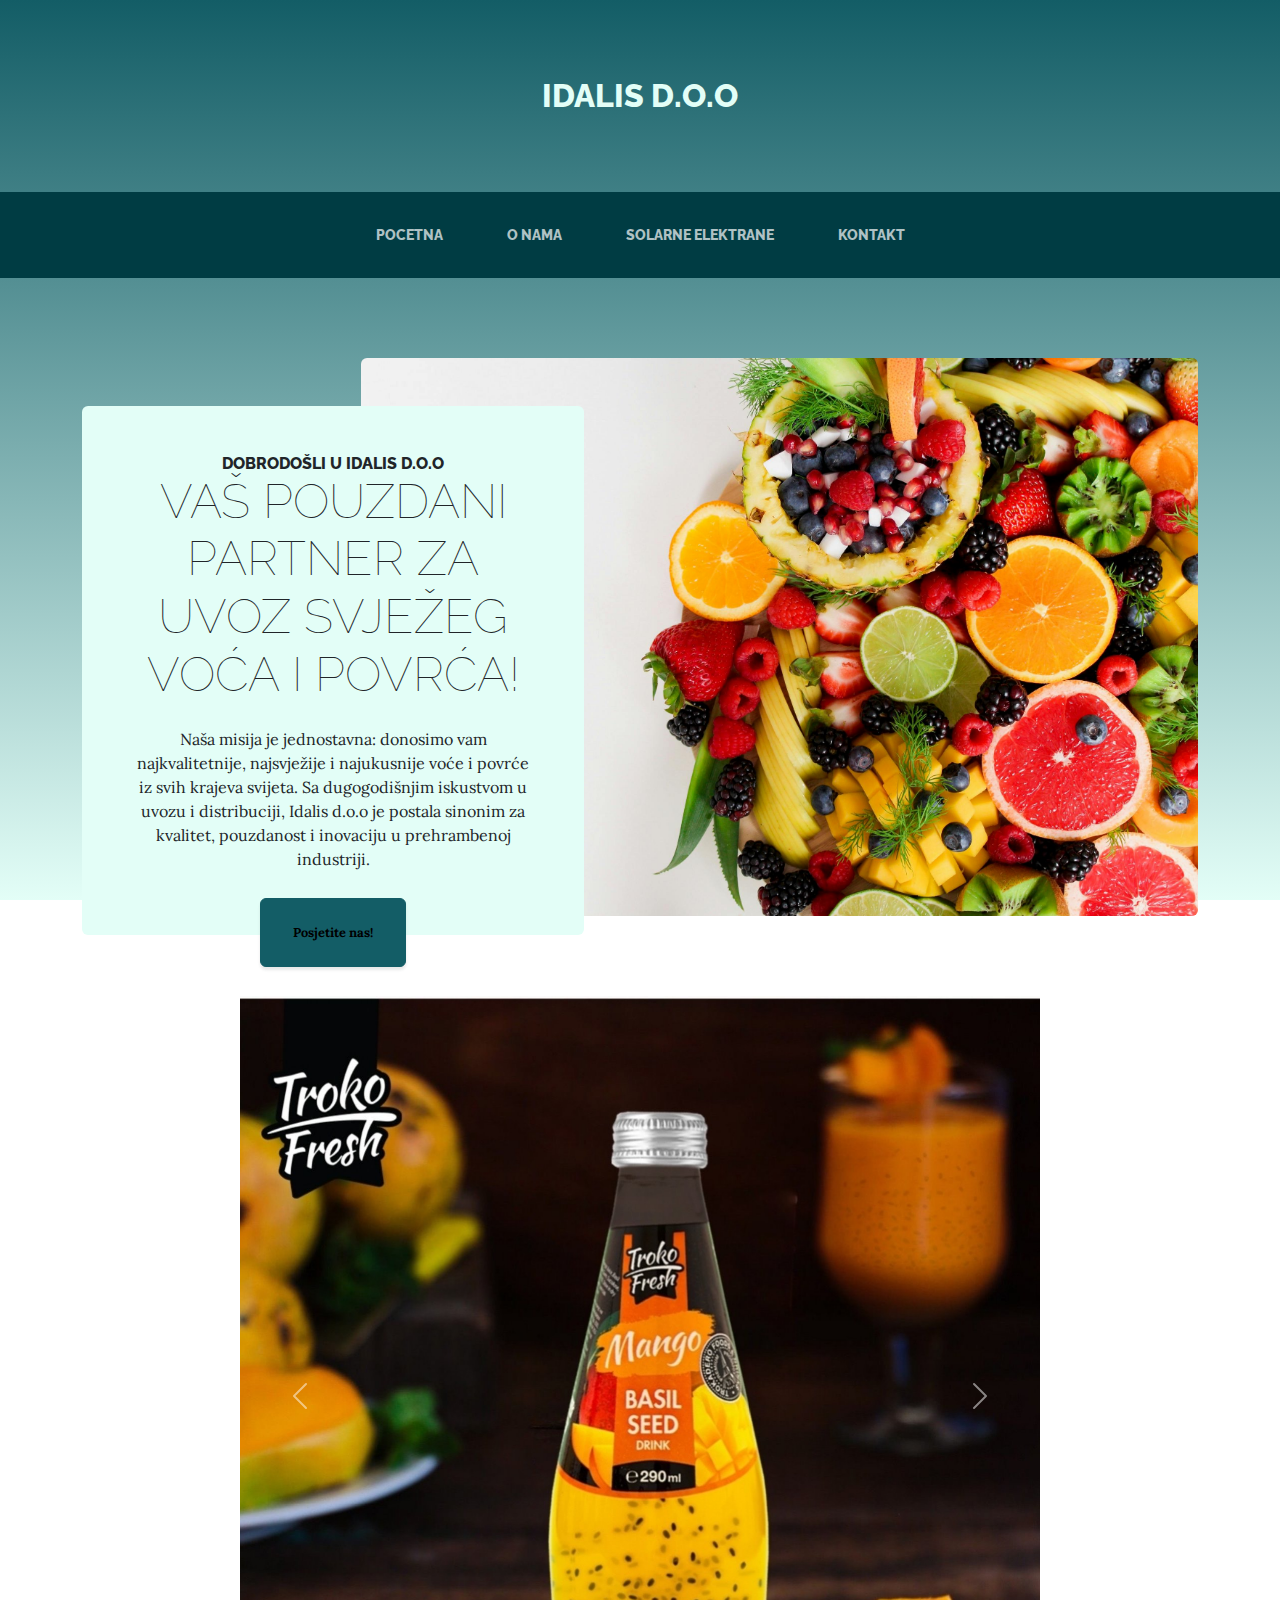
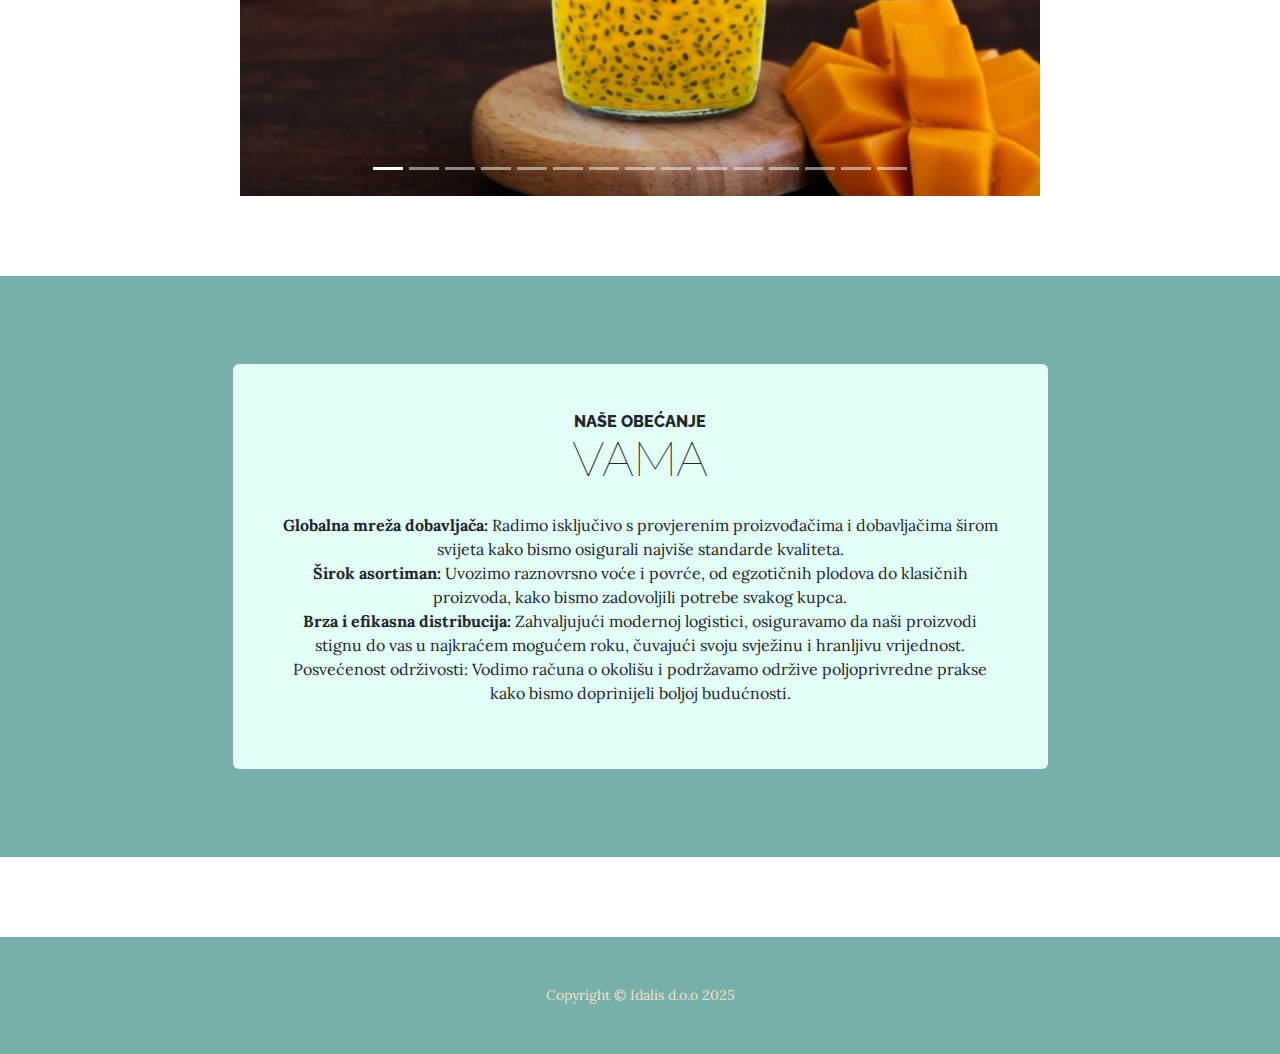
<file: index.html>
<!DOCTYPE html>
<html lang="en">
    <head>
        <meta charset="utf-8" />
        <meta name="viewport" content="width=device-width, initial-scale=1, shrink-to-fit=no" />
        <meta name="description" content="" />
        <meta name="author" content="" />
        <title>Idalis d.o.o</title>
        <link rel="icon" type="image/x-icon" href="favicon.ico" />
        <!-- Google fonts-->
        <link href="https://fonts.googleapis.com/css?family=Raleway:100,100i,200,200i,300,300i,400,400i,500,500i,600,600i,700,700i,800,800i,900,900i" rel="stylesheet" />
        <link href="https://fonts.googleapis.com/css?family=Lora:400,400i,700,700i" rel="stylesheet" />
        <!-- Core theme CSS (includes Bootstrap)-->
        <link href="styles.css" rel="stylesheet" />
    </head>
    <body>
        <header>
            <h1 class="site-heading text-center text-faded d-none d-lg-block">
                <span class="site-heading-upper text-primary mb-3">Idalis d.o.o</span>
            </h1>
        </header>
        <!-- Navigation-->
        <nav class="navbar navbar-expand-lg navbar-dark py-lg-4" id="mainNav">
            <div class="container">
                <a class="navbar-brand text-uppercase fw-bold d-lg-none" href="index.html">Idalis d.o.o</a>
                <button class="navbar-toggler" type="button" data-bs-toggle="collapse" data-bs-target="#navbarSupportedContent" aria-controls="navbarSupportedContent" aria-expanded="false" aria-label="Toggle navigation"><span class="navbar-toggler-icon"></span></button>
                <div class="collapse navbar-collapse" id="navbarSupportedContent">
                    <ul class="navbar-nav mx-auto">
                        <li class="nav-item px-lg-4"><a class="nav-link text-uppercase" href="index.html">Pocetna</a></li>
                        <li class="nav-item px-lg-4"><a class="nav-link text-uppercase" href="about.html">O nama</a></li>
                        <li class="nav-item px-lg-4"><a class="nav-link text-uppercase" href="products.html">Solarne elektrane</a></li>
                        <li class="nav-item px-lg-4"><a class="nav-link text-uppercase" href="store.html">Kontakt</a></li>
                    </ul>
                </div>
            </div>
        </nav>
        

		
		<section class="page-section clearfix">
            <div class="container">
                <div class="intro">
                    <img class="intro-img img-fluid mb-3 mb-lg-0 rounded" src="intro2.jpg" alt="..." />
                    <div class="intro-text left-0 text-center bg-faded p-5 rounded">
                        <h2 class="section-heading mb-4">
                            <span class="section-heading-upper">Dobrodošli u Idalis d.o.o</span>
                            <span class="section-heading-lower">Vaš pouzdani partner za uvoz svježeg voća i povrća!</span>
                        </h2>
                        <p class="mb-3">Naša misija je jednostavna: donosimo vam najkvalitetnije, najsvježije i najukusnije voće i povrće iz svih krajeva svijeta. Sa dugogodišnjim iskustvom u uvozu i distribuciji, Idalis d.o.o je postala sinonim za kvalitet, pouzdanost i inovaciju u prehrambenoj industriji.</p>
                        <div class="intro-button mx-auto"><a class="btn btn-primary btn-xl" href="contact.html">Posjetite nas!</a></div>
                    </div>
                </div>
            </div>
        </section>
		
				<!-- Carousel Section -->
<section class="page-section clearfix">
    <div class="container">
        <div id="carouselExampleIndicators" class="carousel slide" data-bs-ride="carousel">
            <!-- Carousel Indicators -->
            <div class="carousel-indicators">
                <button type="button" data-bs-target="#carouselExampleIndicators" data-bs-slide-to="0" class="active" aria-current="true" aria-label="Slide 1"></button>
                <button type="button" data-bs-target="#carouselExampleIndicators" data-bs-slide-to="1" aria-label="Slide 2"></button>
                <button type="button" data-bs-target="#carouselExampleIndicators" data-bs-slide-to="2" aria-label="Slide 3"></button>
                <button type="button" data-bs-target="#carouselExampleIndicators" data-bs-slide-to="3" aria-label="Slide 4"></button>
                <button type="button" data-bs-target="#carouselExampleIndicators" data-bs-slide-to="4" aria-label="Slide 5"></button>
                <button type="button" data-bs-target="#carouselExampleIndicators" data-bs-slide-to="5" aria-label="Slide 6"></button>
                <button type="button" data-bs-target="#carouselExampleIndicators" data-bs-slide-to="6" aria-label="Slide 7"></button>
                <button type="button" data-bs-target="#carouselExampleIndicators" data-bs-slide-to="7" aria-label="Slide 8"></button>
                <button type="button" data-bs-target="#carouselExampleIndicators" data-bs-slide-to="8" aria-label="Slide 9"></button>
                <button type="button" data-bs-target="#carouselExampleIndicators" data-bs-slide-to="9" aria-label="Slide 10"></button>
                <button type="button" data-bs-target="#carouselExampleIndicators" data-bs-slide-to="10" aria-label="Slide 11"></button>
                <button type="button" data-bs-target="#carouselExampleIndicators" data-bs-slide-to="11" aria-label="Slide 12"></button>
                <button type="button" data-bs-target="#carouselExampleIndicators" data-bs-slide-to="12" aria-label="Slide 13"></button>
                <button type="button" data-bs-target="#carouselExampleIndicators" data-bs-slide-to="13" aria-label="Slide 14"></button>
                <button type="button" data-bs-target="#carouselExampleIndicators" data-bs-slide-to="14" aria-label="Slide 15"></button>
            </div>
			
            <!-- Carousel Items -->
            <div class="carousel-inner">
                <div class="carousel-item active">
                    <img src="sok1.jpeg" class="d-block w-100" alt="Slide 1">
                </div>
                <div class="carousel-item">
                    <img src="sok2.jpeg" class="d-block w-100" alt="Slide 2">
                </div>
                <div class="carousel-item">
                    <img src="sok3.jpeg" class="d-block w-100" alt="Slide 3">
                </div>
                <div class="carousel-item">
                    <img src="sok4.jpeg" class="d-block w-100" alt="Slide 4">
                </div>
                <div class="carousel-item">
                    <img src="sok5.jpeg" class="d-block w-100" alt="Slide 5">
                </div>
                <div class="carousel-item">
                    <img src="sok6.jpeg" class="d-block w-100" alt="Slide 5">
                </div>
                <div class="carousel-item">
                    <img src="sok7.jpeg" class="d-block w-100" alt="Slide 5">
                </div>
                <div class="carousel-item">
                    <img src="sok8.jpeg" class="d-block w-100" alt="Slide 5">
                </div>
                <div class="carousel-item">
                    <img src="sok9.jpeg" class="d-block w-100" alt="Slide 5">
                </div>
                <div class="carousel-item">
                    <img src="sok10.jpeg" class="d-block w-100" alt="Slide 5">
                </div>
                <div class="carousel-item">
                    <img src="sok11.jpeg" class="d-block w-100" alt="Slide 5">
                </div>
                <div class="carousel-item">
                    <img src="sok12.jpeg" class="d-block w-100" alt="Slide 5">
                </div>
                <div class="carousel-item">
                    <img src="sok13.jpeg" class="d-block w-100" alt="Slide 5">
                </div>
                <div class="carousel-item">
                    <img src="sok14.jpeg" class="d-block w-100" alt="Slide 5">
                </div>
                <div class="carousel-item">
                    <img src="sok15.jpeg" class="d-block w-100" alt="Slide 5">
                </div>
            </div>

            <!-- Carousel Controls -->
            <button class="carousel-control-prev" type="button" data-bs-target="#carouselExampleIndicators" data-bs-slide="prev">
                <span class="carousel-control-prev-icon" aria-hidden="true"></span>
                <span class="visually-hidden">Previous</span>
            </button>
            <button class="carousel-control-next" type="button" data-bs-target="#carouselExampleIndicators" data-bs-slide="next">
                <span class="carousel-control-next-icon" aria-hidden="true"></span>
                <span class="visually-hidden">Next</span>
            </button>
			
        </div>
		
    </div>
</section>


    </div>
	
</section>
		
        <section class="page-section cta">
            <div class="container">
                <div class="row">
                    <div class="col-xl-9 mx-auto">
                        <div class="cta-inner bg-faded text-center rounded">
                            <h2 class="section-heading mb-4">
                                <span class="section-heading-upper">Naše obećanje</span>
                                <span class="section-heading-lower">Vama</span>
                            </h2>
                            <p class="mb-0">
						<b>	Globalna mreža dobavljača:</b>
							 Radimo isključivo s provjerenim proizvođačima i dobavljačima širom svijeta kako bismo osigurali najviše standarde kvaliteta.
							</p><p class="mb-0">
							<b>Širok asortiman: </b>
								Uvozimo raznovrsno voće i povrće, od egzotičnih plodova do klasičnih proizvoda, kako bismo zadovoljili potrebe svakog kupca.
							</p><p class="mb-0">
							<b>Brza i efikasna distribucija: </b>
								Zahvaljujući modernoj logistici, osiguravamo da naši proizvodi stignu do vas u najkraćem mogućem roku, čuvajući svoju svježinu i hranljivu vrijednost.
							Posvećenost održivosti: Vodimo računa o okolišu i podržavamo održive poljoprivredne prakse kako bismo doprinijeli boljoj budućnosti.</p>
                       </p>
					   </div>
                    </div>
                </div>
            </div>
        </section>
		
        <footer class="footer text-faded text-center py-5">
            <div class="container"><p class="m-0 small">Copyright &copy; Idalis d.o.o 2025</p></div>
        </footer>
        <!-- Bootstrap core JS-->
        <script src="https://cdn.jsdelivr.net/npm/bootstrap@5.2.3/dist/js/bootstrap.bundle.min.js"></script>
        <!-- Core theme JS-->
        <script src="scripts.js"></script>
    </body>
</html>
</file>
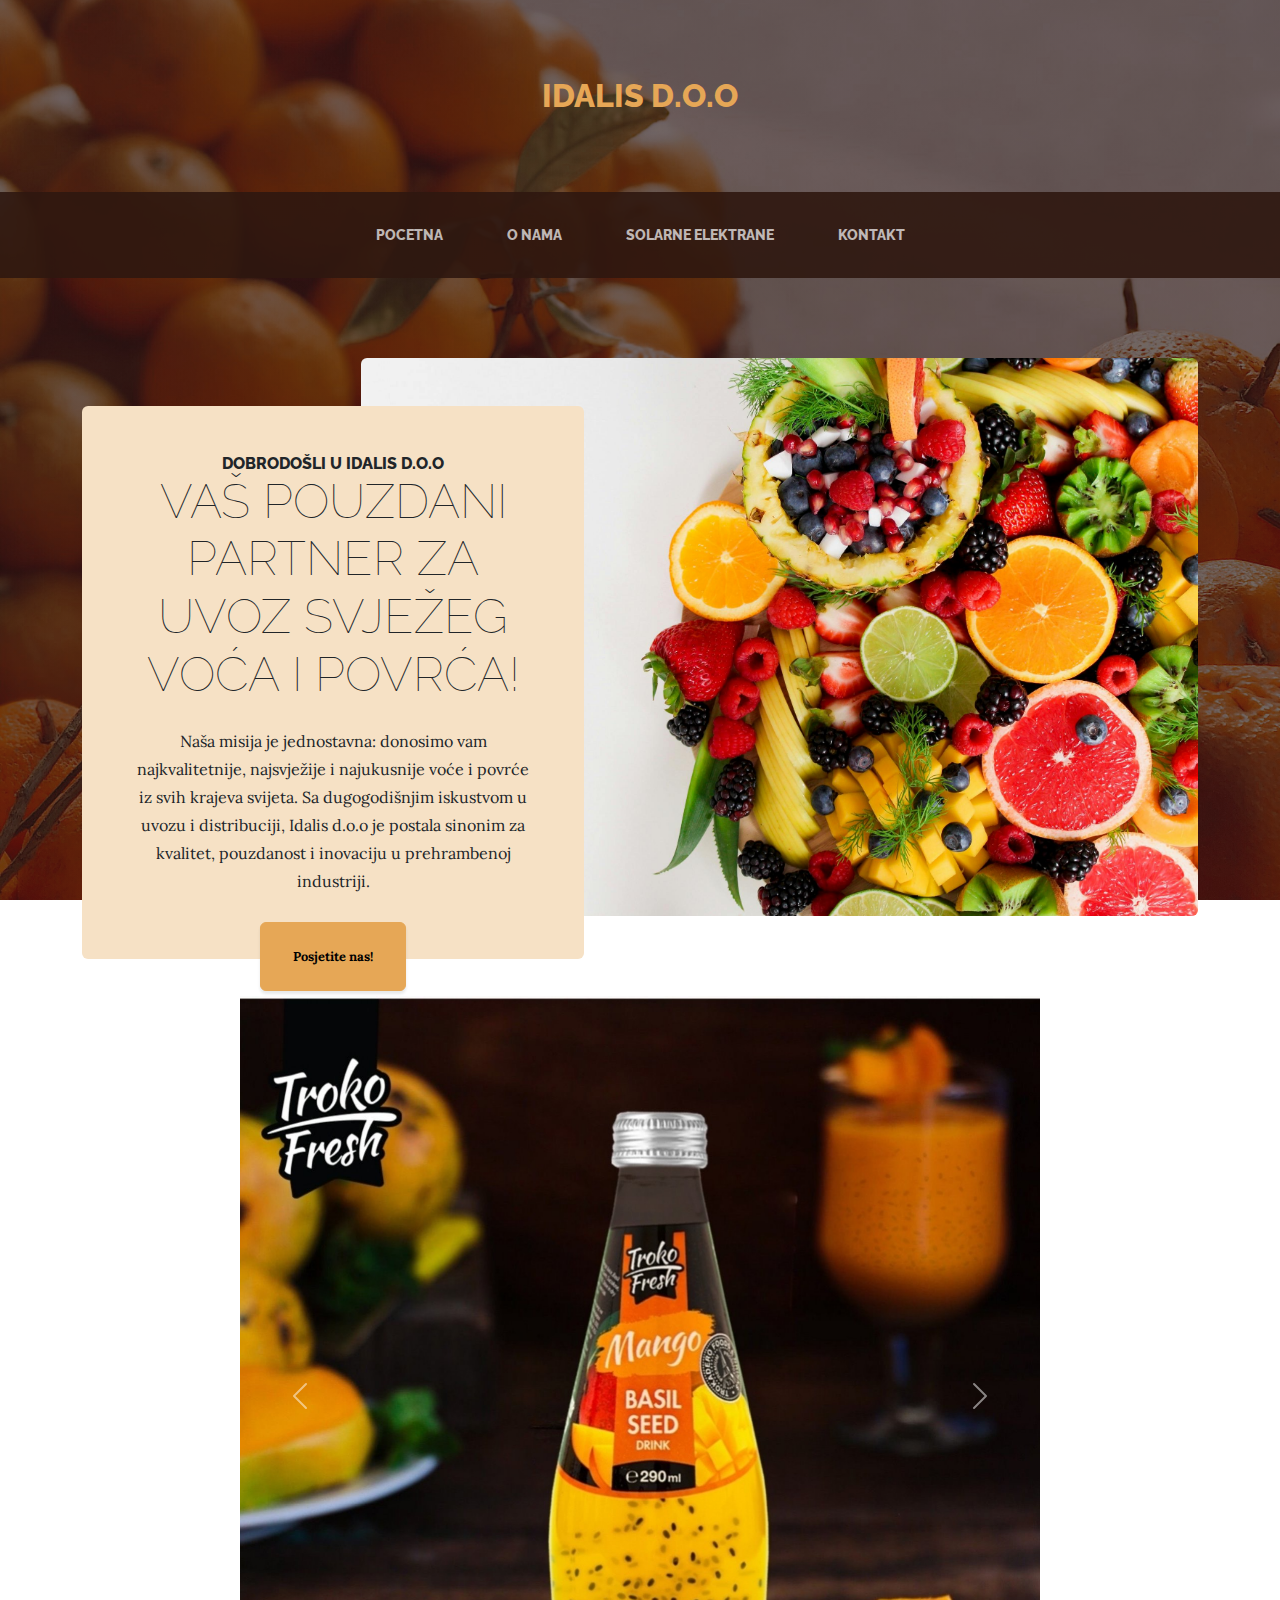
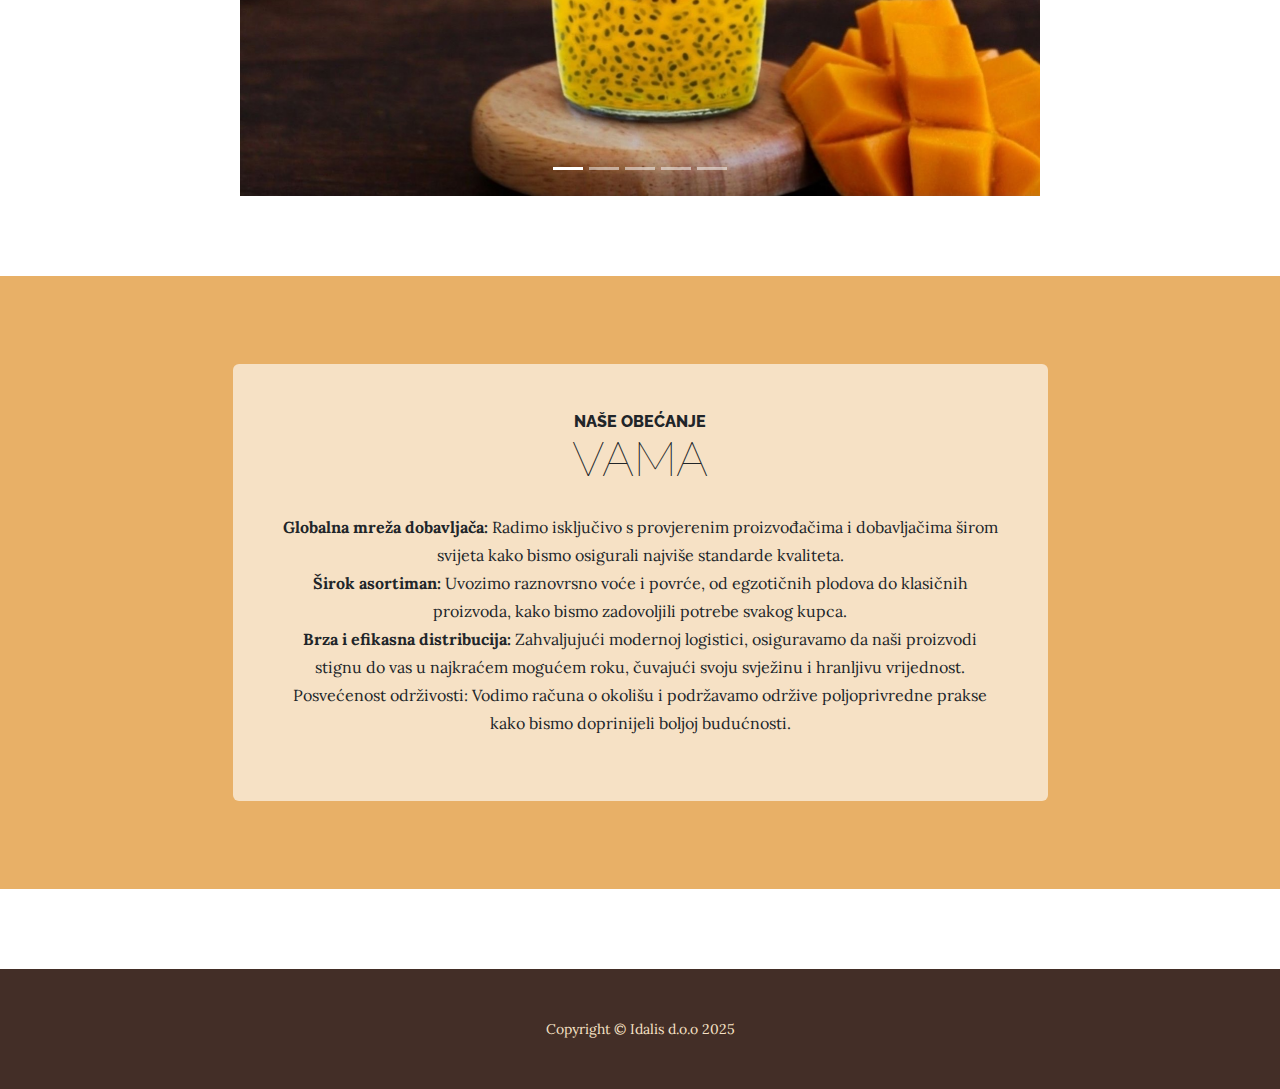
<file: idalisdoo/index.html>
<!DOCTYPE html>
<html lang="en">
    <head>
        <meta charset="utf-8" />
        <meta name="viewport" content="width=device-width, initial-scale=1, shrink-to-fit=no" />
        <meta name="description" content="" />
        <meta name="author" content="" />
        <title>Idalis d.o.o</title>
        <link rel="icon" type="image/x-icon" href="assets/favicon.ico" />
        <!-- Google fonts-->
        <link href="https://fonts.googleapis.com/css?family=Raleway:100,100i,200,200i,300,300i,400,400i,500,500i,600,600i,700,700i,800,800i,900,900i" rel="stylesheet" />
        <link href="https://fonts.googleapis.com/css?family=Lora:400,400i,700,700i" rel="stylesheet" />
        <!-- Core theme CSS (includes Bootstrap)-->
        <link href="css/styles.css" rel="stylesheet" />
    </head>
    <body>
        <header>
            <h1 class="site-heading text-center text-faded d-none d-lg-block">
                <span class="site-heading-upper text-primary mb-3">Idalis d.o.o</span>
            </h1>
        </header>
        <!-- Navigation-->
        <nav class="navbar navbar-expand-lg navbar-dark py-lg-4" id="mainNav">
            <div class="container">
                <a class="navbar-brand text-uppercase fw-bold d-lg-none" href="index.html">Idalis d.o.o</a>
                <button class="navbar-toggler" type="button" data-bs-toggle="collapse" data-bs-target="#navbarSupportedContent" aria-controls="navbarSupportedContent" aria-expanded="false" aria-label="Toggle navigation"><span class="navbar-toggler-icon"></span></button>
                <div class="collapse navbar-collapse" id="navbarSupportedContent">
                    <ul class="navbar-nav mx-auto">
                        <li class="nav-item px-lg-4"><a class="nav-link text-uppercase" href="index.html">Pocetna</a></li>
                        <li class="nav-item px-lg-4"><a class="nav-link text-uppercase" href="about.html">O nama</a></li>
                        <li class="nav-item px-lg-4"><a class="nav-link text-uppercase" href="products.html">Solarne elektrane</a></li>
                        <li class="nav-item px-lg-4"><a class="nav-link text-uppercase" href="store.html">Kontakt</a></li>
                    </ul>
                </div>
            </div>
        </nav>
        

		
		<section class="page-section clearfix">
            <div class="container">
                <div class="intro">
                    <img class="intro-img img-fluid mb-3 mb-lg-0 rounded" src="assets/img/intro2.jpg" alt="..." />
                    <div class="intro-text left-0 text-center bg-faded p-5 rounded">
                        <h2 class="section-heading mb-4">
                            <span class="section-heading-upper">Dobrodošli u Idalis d.o.o</span>
                            <span class="section-heading-lower">Vaš pouzdani partner za uvoz svježeg voća i povrća!</span>
                        </h2>
                        <p class="mb-3">Naša misija je jednostavna: donosimo vam najkvalitetnije, najsvježije i najukusnije voće i povrće iz svih krajeva svijeta. Sa dugogodišnjim iskustvom u uvozu i distribuciji, Idalis d.o.o je postala sinonim za kvalitet, pouzdanost i inovaciju u prehrambenoj industriji.</p>
                        <div class="intro-button mx-auto"><a class="btn btn-primary btn-xl" href="#!">Posjetite nas!</a></div>
                    </div>
                </div>
            </div>
        </section>
		
				<!-- Carousel Section -->
<section class="page-section clearfix">
    <div class="container">
        <div id="carouselExampleIndicators" class="carousel slide" data-bs-ride="carousel">
            <!-- Carousel Indicators -->
            <div class="carousel-indicators">
                <button type="button" data-bs-target="#carouselExampleIndicators" data-bs-slide-to="0" class="active" aria-current="true" aria-label="Slide 1"></button>
                <button type="button" data-bs-target="#carouselExampleIndicators" data-bs-slide-to="1" aria-label="Slide 2"></button>
                <button type="button" data-bs-target="#carouselExampleIndicators" data-bs-slide-to="2" aria-label="Slide 3"></button>
                <button type="button" data-bs-target="#carouselExampleIndicators" data-bs-slide-to="3" aria-label="Slide 4"></button>
                <button type="button" data-bs-target="#carouselExampleIndicators" data-bs-slide-to="4" aria-label="Slide 5"></button>
            </div>
			
            <!-- Carousel Items -->
            <div class="carousel-inner">
                <div class="carousel-item active">
                    <img src="assets/img/sok1.jpeg" class="d-block w-100" alt="Slide 1">
                </div>
                <div class="carousel-item">
                    <img src="assets/img/sok2.jpeg" class="d-block w-100" alt="Slide 2">
                </div>
                <div class="carousel-item">
                    <img src="assets/img/sok3.jpeg" class="d-block w-100" alt="Slide 3">
                </div>
                <div class="carousel-item">
                    <img src="assets/img/sok4.jpeg" class="d-block w-100" alt="Slide 4">
                </div>
                <div class="carousel-item">
                    <img src="assets/img/sok5.jpeg" class="d-block w-100" alt="Slide 5">
                </div>
            </div>

            <!-- Carousel Controls -->
            <button class="carousel-control-prev" type="button" data-bs-target="#carouselExampleIndicators" data-bs-slide="prev">
                <span class="carousel-control-prev-icon" aria-hidden="true"></span>
                <span class="visually-hidden">Previous</span>
            </button>
            <button class="carousel-control-next" type="button" data-bs-target="#carouselExampleIndicators" data-bs-slide="next">
                <span class="carousel-control-next-icon" aria-hidden="true"></span>
                <span class="visually-hidden">Next</span>
            </button>
			
        </div>
		
    </div>
</section>


    </div>
	
</section>
		
        <section class="page-section cta">
            <div class="container">
                <div class="row">
                    <div class="col-xl-9 mx-auto">
                        <div class="cta-inner bg-faded text-center rounded">
                            <h2 class="section-heading mb-4">
                                <span class="section-heading-upper">Naše obećanje</span>
                                <span class="section-heading-lower">Vama</span>
                            </h2>
                            <p class="mb-0">
						<b>	Globalna mreža dobavljača:</b>
							 Radimo isključivo s provjerenim proizvođačima i dobavljačima širom svijeta kako bismo osigurali najviše standarde kvaliteta.
							</p><p class="mb-0">
							<b>Širok asortiman: </b>
								Uvozimo raznovrsno voće i povrće, od egzotičnih plodova do klasičnih proizvoda, kako bismo zadovoljili potrebe svakog kupca.
							</p><p class="mb-0">
							<b>Brza i efikasna distribucija: </b>
								Zahvaljujući modernoj logistici, osiguravamo da naši proizvodi stignu do vas u najkraćem mogućem roku, čuvajući svoju svježinu i hranljivu vrijednost.
							Posvećenost održivosti: Vodimo računa o okolišu i podržavamo održive poljoprivredne prakse kako bismo doprinijeli boljoj budućnosti.</p>
                       </p>
					   </div>
                    </div>
                </div>
            </div>
        </section>
		
        <footer class="footer text-faded text-center py-5">
            <div class="container"><p class="m-0 small">Copyright &copy; Idalis d.o.o 2025</p></div>
        </footer>
        <!-- Bootstrap core JS-->
        <script src="https://cdn.jsdelivr.net/npm/bootstrap@5.2.3/dist/js/bootstrap.bundle.min.js"></script>
        <!-- Core theme JS-->
        <script src="js/scripts.js"></script>
    </body>
</html>
</file>
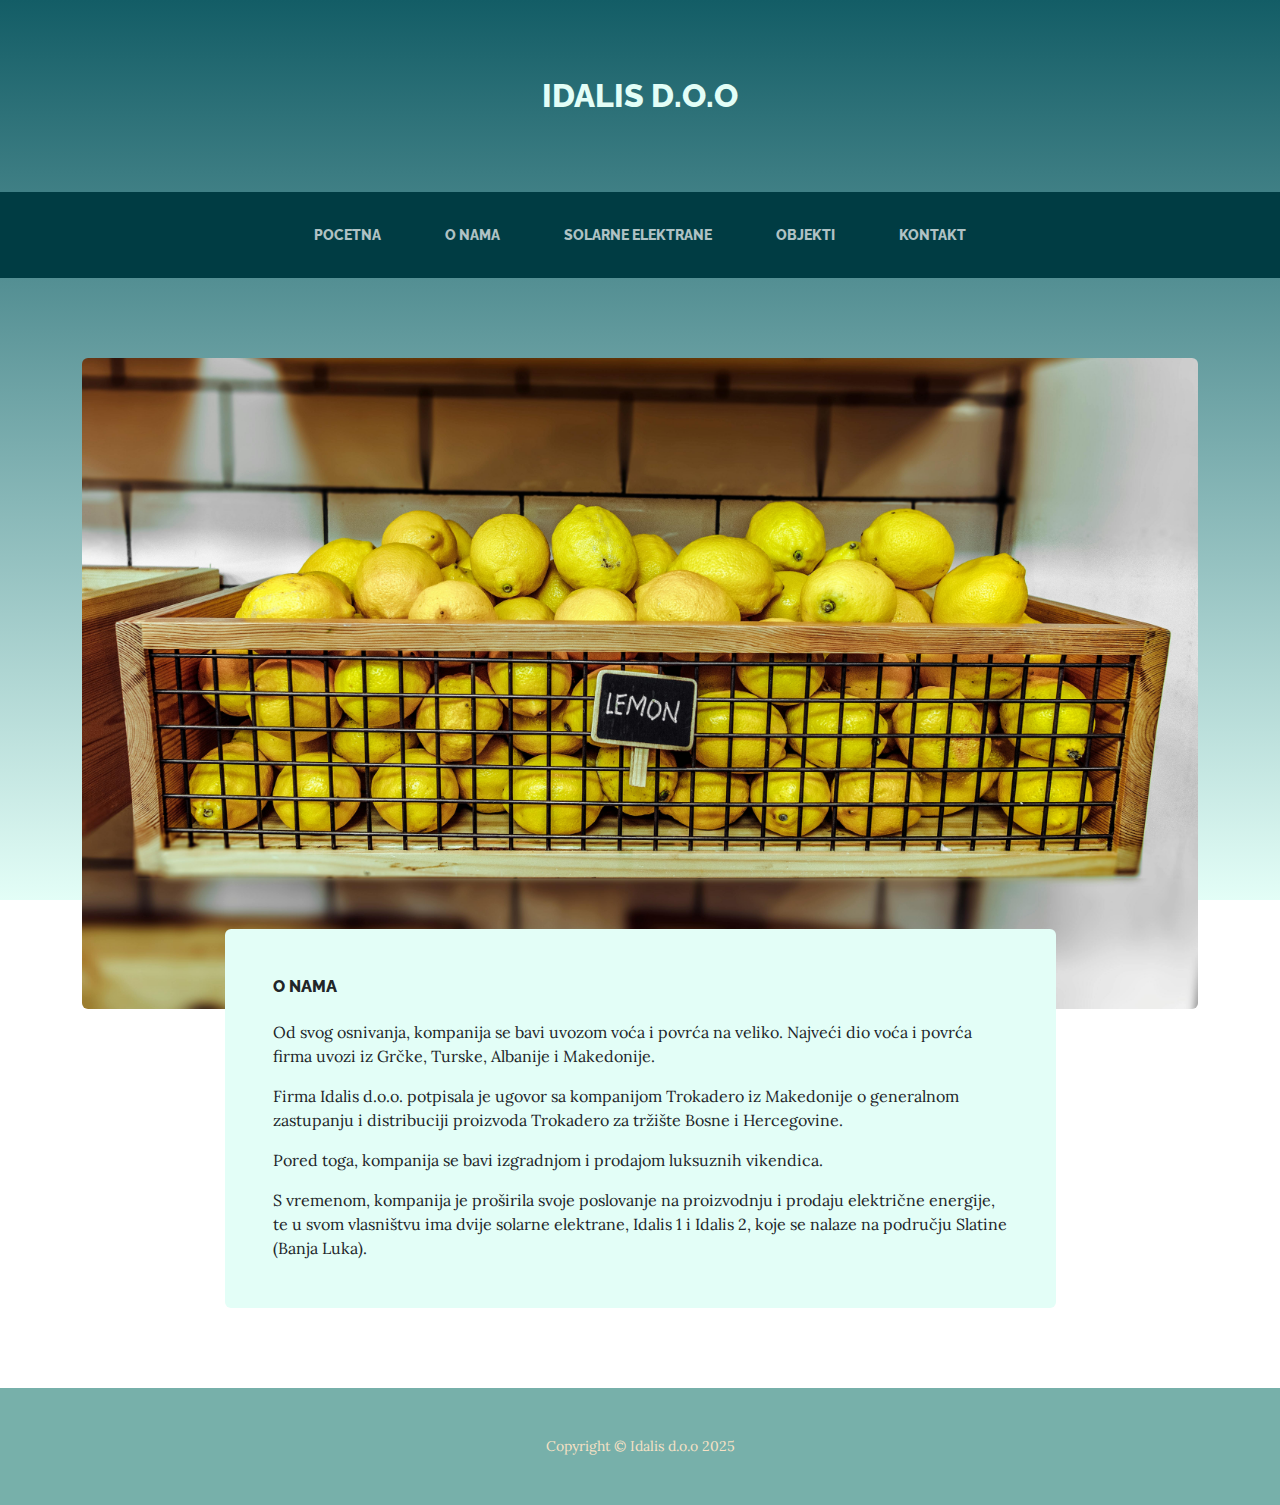
<file: about.html>
<!DOCTYPE html>
<html lang="en">
    <head>
        <meta charset="utf-8" />
        <meta name="viewport" content="width=device-width, initial-scale=1, shrink-to-fit=no" />
        <meta name="description" content="" />
        <meta name="author" content="" />
        <title>O Nama</title>
        <link rel="icon" type="image/x-icon" href="favicon.ico" />
        <!-- Google fonts-->
        <link href="https://fonts.googleapis.com/css?family=Raleway:100,100i,200,200i,300,300i,400,400i,500,500i,600,600i,700,700i,800,800i,900,900i" rel="stylesheet" />
        <link href="https://fonts.googleapis.com/css?family=Lora:400,400i,700,700i" rel="stylesheet" />
        <!-- Core theme CSS (includes Bootstrap)-->
        <link href="styles.css" rel="stylesheet" />
    </head>
    <body>
        <header>
            <h1 class="site-heading text-center text-faded d-none d-lg-block">
                <span class="site-heading-upper text-primary mb-3">Idalis d.o.o</span>
            </h1>
        </header>
        <!-- Navigation-->
        <nav class="navbar navbar-expand-lg navbar-dark py-lg-4" id="mainNav">
            <div class="container">
                <a class="navbar-brand text-uppercase fw-bold d-lg-none" href="index.html">Idalis d.o.o</a>
                <button class="navbar-toggler" type="button" data-bs-toggle="collapse" data-bs-target="#navbarSupportedContent" aria-controls="navbarSupportedContent" aria-expanded="false" aria-label="Toggle navigation"><span class="navbar-toggler-icon"></span></button>
                <div class="collapse navbar-collapse" id="navbarSupportedContent">
                    <ul class="navbar-nav mx-auto">
                       <li class="nav-item px-lg-4"><a class="nav-link text-uppercase" href="index.html">Pocetna</a></li>
                        <li class="nav-item px-lg-4"><a class="nav-link text-uppercase" href="about.html">O nama</a></li>
                        <li class="nav-item px-lg-4"><a class="nav-link text-uppercase" href="products.html">Solarne elektrane</a></li>
                        <li class="nav-item px-lg-4"><a class="nav-link text-uppercase" href="products2.html">Objekti</a></li>
                        <li class="nav-item px-lg-4"><a class="nav-link text-uppercase" href="contact.html">Kontakt</a></li>
                    </ul>
                </div>
            </div>
        </nav>
        <section class="page-section about-heading">
            <div class="container">
                <img class="img-fluid rounded about-heading-img mb-3 mb-lg-0" src="2.jpg" alt="..." />
                <div class="about-heading-content">
                    <div class="row">
                        <div class="col-xl-9 col-lg-10 mx-auto">
                            <div class="bg-faded rounded p-5">
                                <h2 class="section-heading mb-4">
                                    <span class="section-heading-upper">O Nama</span>
                                </h2>
                                <p>Od svog osnivanja, kompanija se bavi uvozom voća i povrća na veliko. Najveći dio voća i povrća firma uvozi iz Grčke, Turske, Albanije i Makedonije.<br /></p>
									<p>Firma Idalis d.o.o. potpisala je ugovor sa kompanijom Trokadero iz Makedonije o generalnom zastupanju i distribuciji proizvoda Trokadero za tržište Bosne i Hercegovine.<br /></p>
									<p>Pored toga, kompanija se bavi izgradnjom i prodajom luksuznih vikendica.</p>
                                <p class="mb-0">
                                    S vremenom, kompanija je proširila svoje poslovanje na proizvodnju i prodaju električne energije, te u svom vlasništvu ima dvije solarne elektrane, Idalis 1 i Idalis 2, koje se nalaze na području Slatine (Banja Luka).<br />
							    </p>
                            </div>
                        </div>
                    </div>
                </div>
            </div>
        </section>
        <footer class="footer text-faded text-center py-5">
            <div class="container"><p class="m-0 small">Copyright &copy; Idalis d.o.o 2025</p></div>
        </footer>
        <!-- Bootstrap core JS-->
        <script src="https://cdn.jsdelivr.net/npm/bootstrap@5.2.3/dist/js/bootstrap.bundle.min.js"></script>
        <!-- Core theme JS-->
        <script src="scripts.js"></script>
    </body>
</html>
</file>
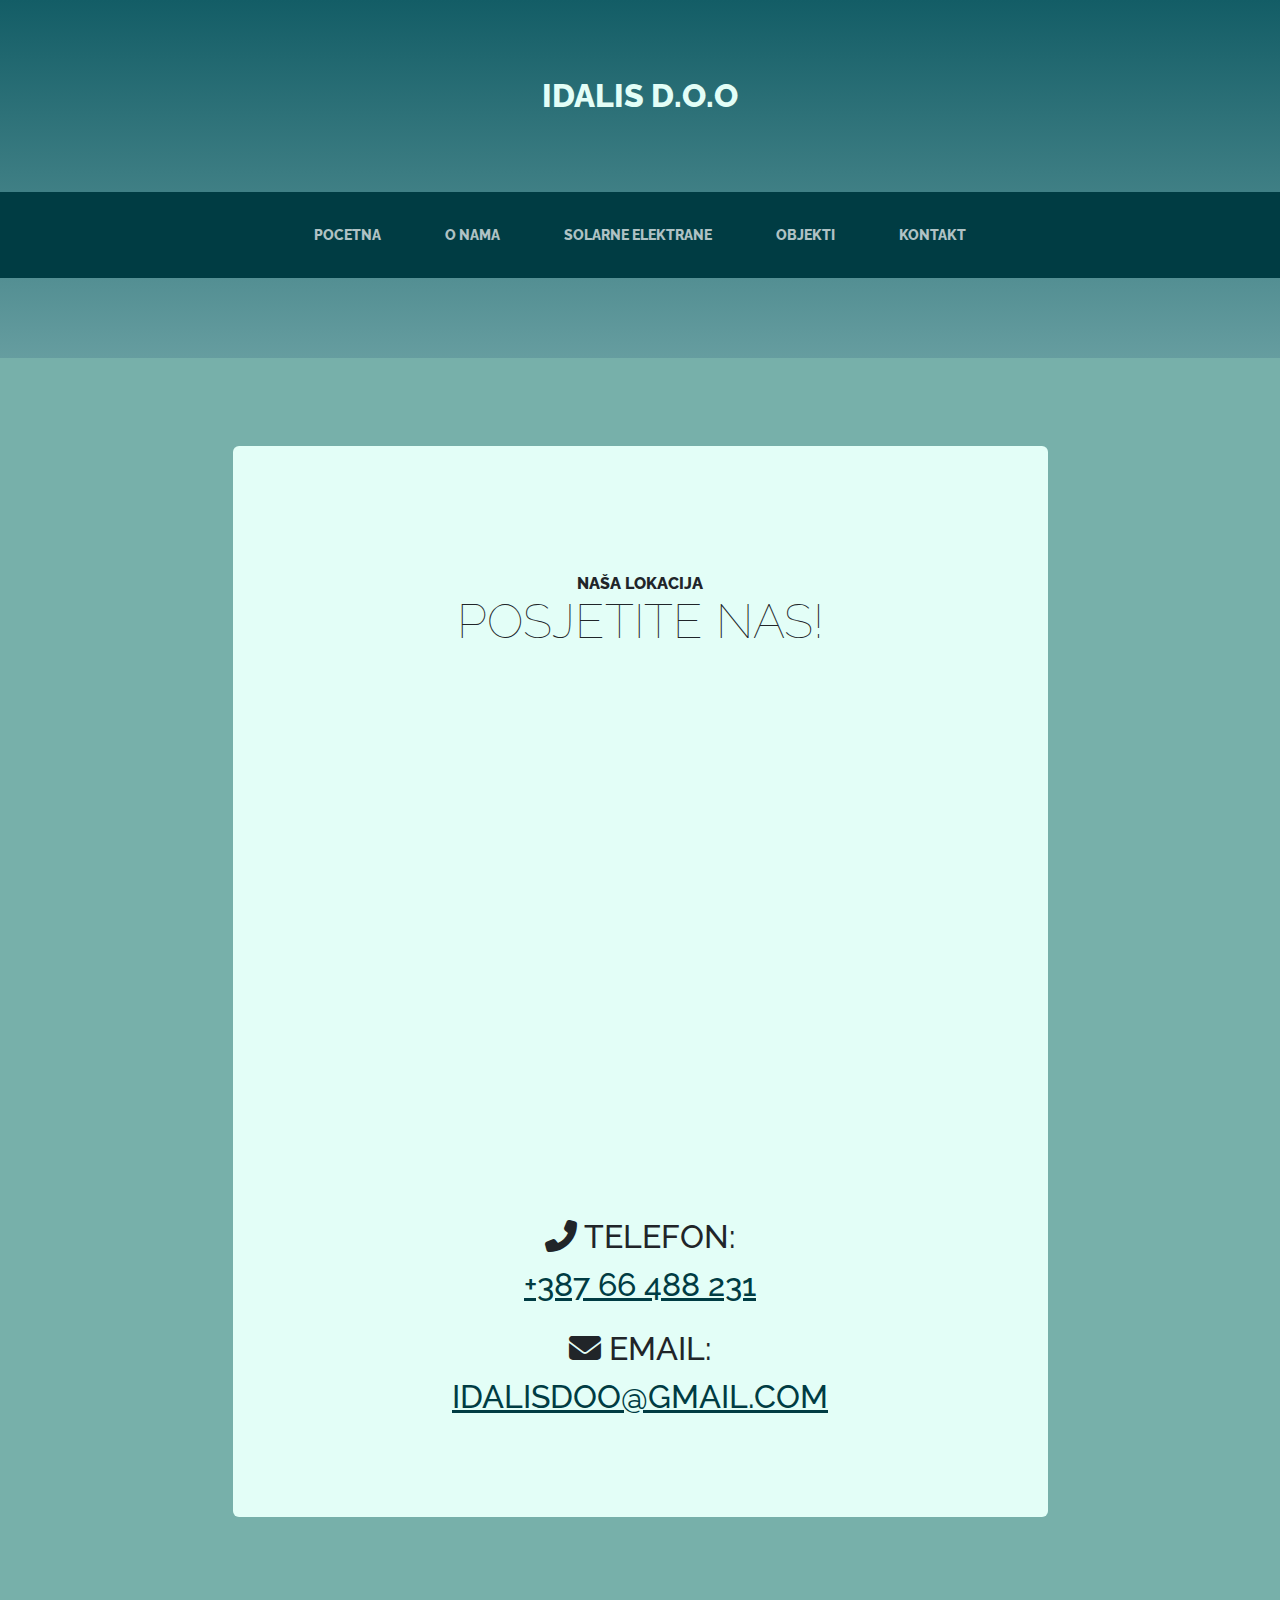
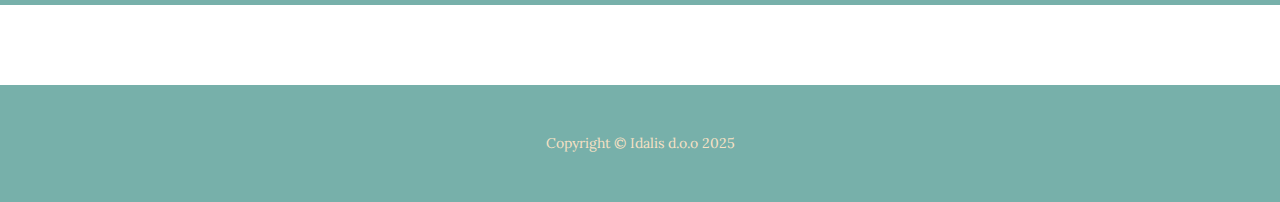
<file: contact.html>
<!DOCTYPE html>
<html lang="en">
    <head>
        <meta charset="utf-8" />
        <meta name="viewport" content="width=device-width, initial-scale=1, shrink-to-fit=no" />
        <meta name="description" content="" />
        <meta name="author" content="" />
        <title>Idalis d.o.o</title>
        <link rel="icon" type="image/x-icon" href="favicon.ico" />
        <!-- Google fonts-->
        <link href="https://fonts.googleapis.com/css?family=Raleway:100,100i,200,200i,300,300i,400,400i,500,500i,600,600i,700,700i,800,800i,900,900i" rel="stylesheet" />
        <link href="https://fonts.googleapis.com/css?family=Lora:400,400i,700,700i" rel="stylesheet" />
        <!-- Font Awesome for icons -->
		<link href="https://cdnjs.cloudflare.com/ajax/libs/font-awesome/6.4.0/css/all.min.css" rel="stylesheet">

	   <!-- Core theme CSS (includes Bootstrap)-->
        <link href="styles.css" rel="stylesheet" />
    </head>
    <body>
        <header>
            <h1 class="site-heading text-center text-faded d-none d-lg-block">
                <span class="site-heading-upper text-primary mb-3">Idalis d.o.o</span>
            </h1>
        </header>
        <!-- Navigation-->
        <nav class="navbar navbar-expand-lg navbar-dark py-lg-4" id="mainNav">
            <div class="container">
                <a class="navbar-brand text-uppercase fw-bold d-lg-none" href="index.html">Idalis d.o.o</a>
                <button class="navbar-toggler" type="button" data-bs-toggle="collapse" data-bs-target="#navbarSupportedContent" aria-controls="navbarSupportedContent" aria-expanded="false" aria-label="Toggle navigation"><span class="navbar-toggler-icon"></span></button>
                <div class="collapse navbar-collapse" id="navbarSupportedContent">
                    <ul class="navbar-nav mx-auto">
                        <li class="nav-item px-lg-4"><a class="nav-link text-uppercase" href="index.html">Pocetna</a></li>
                        <li class="nav-item px-lg-4"><a class="nav-link text-uppercase" href="about.html">O nama</a></li>
                        <li class="nav-item px-lg-4"><a class="nav-link text-uppercase" href="products.html">Solarne Elektrane</a></li>
                        <li class="nav-item px-lg-4"><a class="nav-link text-uppercase" href="products2.html">Objekti</a></li>
                        <li class="nav-item px-lg-4"><a class="nav-link text-uppercase" href="contact.html">Kontakt</a></li>
                    </ul>
                </div>
            </div>
        </nav>
        <section class="page-section cta">
            <div class="container">
                <div class="row">
                    <div class="col-xl-9 mx-auto">
                        <div class="cta-inner bg-faded text-center rounded">
                            <h2 class="section-heading mb-5">
                                <!-- <span class="section-heading-upper">Posjetite nas</span> -->
                            <!-- <ul class="list-unstyled list-hours mb-5 text-left mx-auto"> -->
                                <!-- <li class="list-unstyled-item list-hours-item d-flex"> -->
                                    <!-- Nedelja -->
                                    <!-- <span class="ms-auto">Zatvoreno</span> -->
                                <!-- </li> -->
                                <!-- <li class="list-unstyled-item list-hours-item d-flex"> -->
                                    <!-- Ponedeljak -->
                                    <!-- <span class="ms-auto">7:00 do 5:00 PM</span> -->
                                <!-- </li> -->
                                <!-- <li class="list-unstyled-item list-hours-item d-flex"> -->
                                    <!-- Utorak -->
                                    <!-- <span class="ms-auto">7:00 do 5:00 PM</span> -->
                                <!-- </li> -->
                                <!-- <li class="list-unstyled-item list-hours-item d-flex"> -->
                                    <!-- Srijeda -->
                                    <!-- <span class="ms-auto">7:00 do 5:00 PM</span> -->
                                <!-- </li> -->
                                <!-- <li class="list-unstyled-item list-hours-item d-flex"> -->
                                    <!-- Cetvrtak -->
                                    <!-- <span class="ms-auto">7:00 do 5:00 PM</span> -->
                                <!-- </li> -->
                                <!-- <li class="list-unstyled-item list-hours-item d-flex"> -->
                                    <!-- Petak -->
                                    <!-- <span class="ms-auto">7:00 do 5:00 PM</span> -->
                                <!-- </li> -->
                                <!-- <li class="list-unstyled-item list-hours-item d-flex"> -->
                                    <!-- Subota -->
                                    <!-- <span class="ms-auto">7:00 do 5:00 PM</span> -->
                                <!-- </li> -->
                            <!-- </ul> -->
                           <!-- Google Maps Section -->
        <section class="page-section" id="location">
            <div class="container">
                <h2 class="section-heading mb-4 text-center">
                    <span class="section-heading-upper">Naša Lokacija</span>
                    <span class="section-heading-lower">Posjetite nas!</span>
                </h2>
                <div class="responsive-map rounded">
                    <iframe
                        width="100%"
                        height="450"
                        frameborder="0"
                        style="border:0"
                        allowfullscreen=""
                        loading="lazy"
                        referrerpolicy="no-referrer-when-downgrade"
                        src="https://www.google.com/maps/embed?pb=!1m18!1m12!1m3!1d2832.5144645771375!2d17.182854384714307!3d44.77031600489039!2m3!1f0!2f0!3f0!3m2!1i1024!2i768!4f13.1!3m3!1m2!1s0x475e031ecca3b52d%3A0xded7336cc5d21383!2sKninska%2C%2078000%20Banja%20Luka!5e0!3m2!1sbs!2sba!4v1740406861470!5m2!1sbs!2sba"
                    ></iframe>
                </div>
            </div>
        </section>
		<p class="small-text"><i class="fas fa-phone-alt"></i> Telefon:<br/> <a href="tel:+38766488231">+387 66 488 231</a></p>
        <p class="small-text"><i class="fas fa-envelope"></i> Email:<br/> <a href="mailto:idalisdoo@gmail.com">idalisdoo@gmail.com</a></p>
                           
                        </div>
                    </div>
                </div>
            </div>
        </section>

        <!-- <section class="page-section about-heading"> -->
            <!-- <div class="container"> -->
                <!-- <img class="img-fluid rounded about-heading-img mb-3 mb-lg-0" src="/about.jpg" alt="..." /> -->
                <!-- <div class="about-heading-content"> -->
                    <!-- <div class="row"> -->
                        <!-- <div class="col-xl-9 col-lg-10 mx-auto"> -->
                            <!-- <div class="bg-faded rounded p-5"> -->
                                <!-- <h2 class="section-heading mb-4"> -->
                                    <!-- <span class="section-heading-upper">Strong Coffee, Strong Roots</span> -->
                                    <!-- <span class="section-heading-lower">About Our Cafe</span> -->
                                <!-- </h2> -->
                                <!-- <p>Founded in 1987 by the Hernandez brothers, our establishment has been serving up rich coffee sourced from artisan farmers in various regions of South and Central America. We are dedicated to travelling the world, finding the best coffee, and bringing back to you here in our cafe.</p> -->
                                <!-- <p class="mb-0"> -->
                                    <!-- We guarantee that you will fall in -->
                                    <!-- <em>lust</em> -->
                                    <!-- with our decadent blends the moment you walk inside until you finish your last sip. Join us for your daily routine, an outing with friends, or simply just to enjoy some alone time. -->
                                <!-- </p> -->
                            <!-- </div> -->
                        <!-- </div> -->
                    <!-- </div> -->
                <!-- </div> -->
            <!-- </div> -->
        <!-- </section> -->
		        <!-- </section> -->
		
		

        <footer class="footer text-faded text-center py-5">
            <div class="container"><p class="m-0 small">Copyright &copy; Idalis d.o.o 2025</p></div>
        </footer>
        <!-- Bootstrap core JS-->
        <script src="https://cdn.jsdelivr.net/npm/bootstrap@5.2.3/dist/js/bootstrap.bundle.min.js"></script>
        <!-- Core theme JS-->
        <script src="scripts.js"></script>
    </body>
</html>
</file>
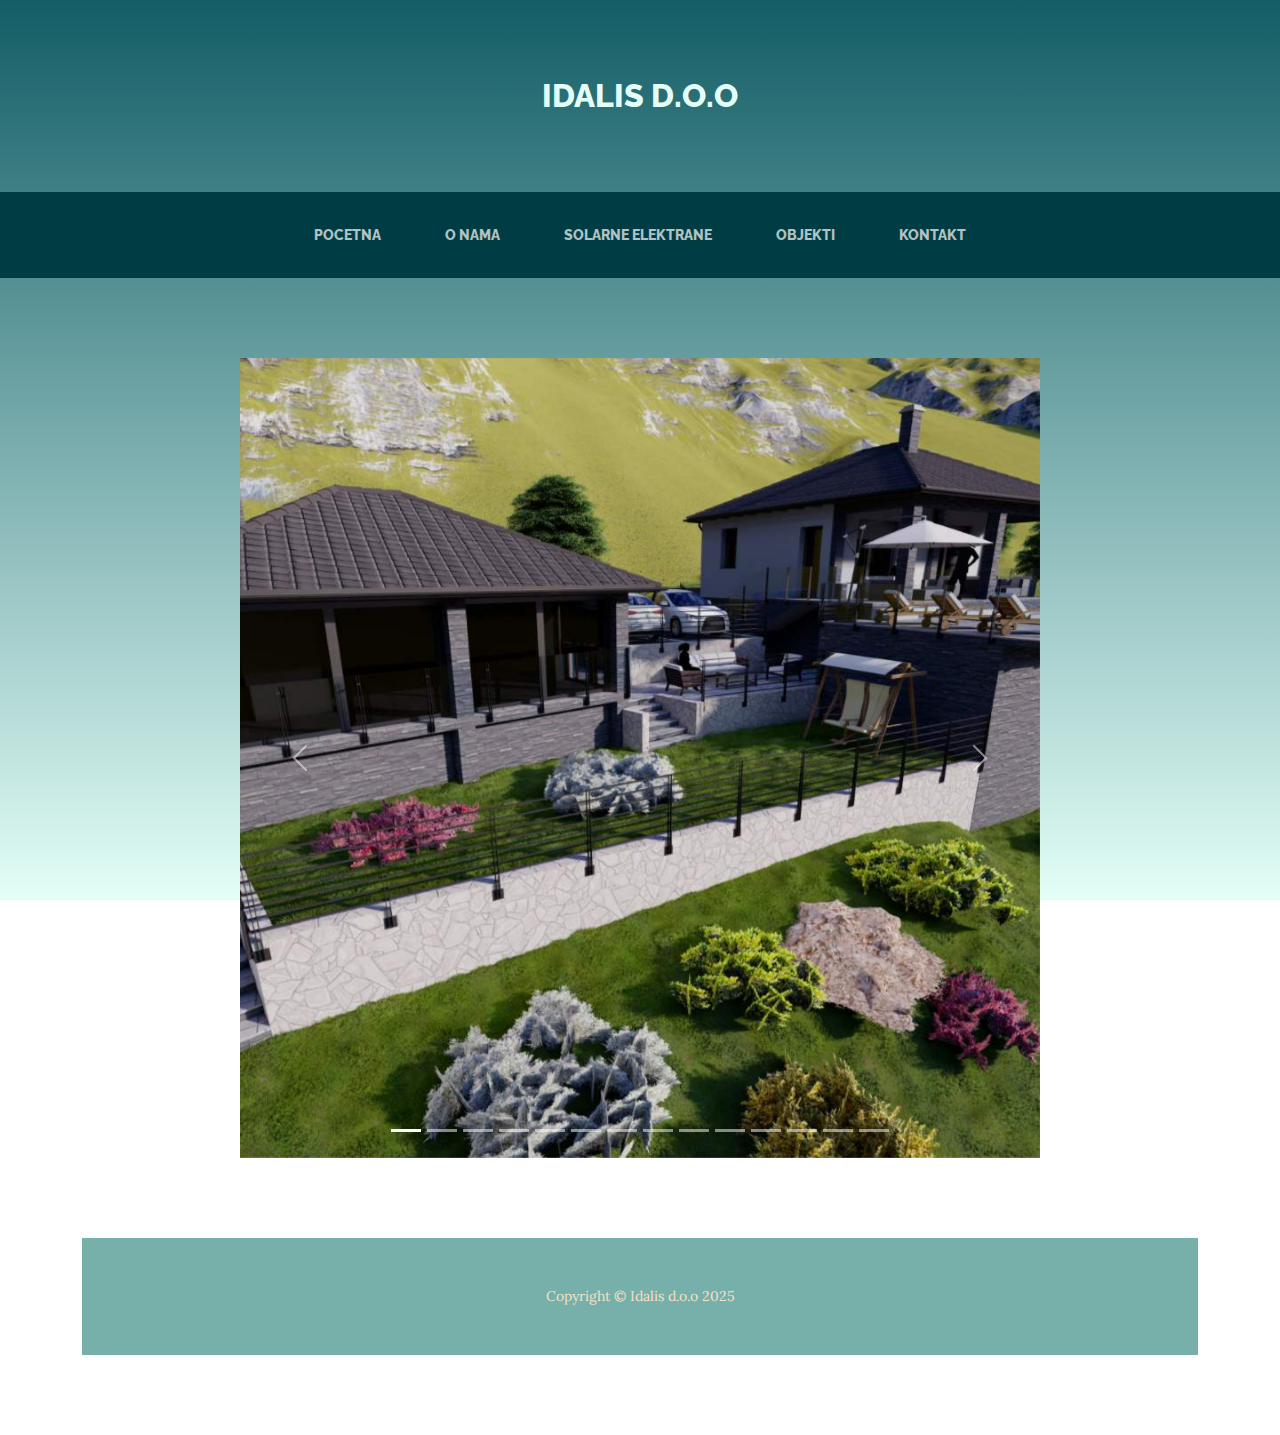
<file: products2.html>
<!DOCTYPE html>
<html lang="en">
    <head>
        <meta charset="utf-8" />
        <meta name="viewport" content="width=device-width, initial-scale=1, shrink-to-fit=no" />
        <meta name="description" content="" />
        <meta name="author" content="" />
        <title>Idalis d.o.o</title>
        <link rel="icon" type="x-icon" href="favicon.ico" />
        <!-- Google fonts-->
        <link href="https://fonts.googleapis.com/css?family=Raleway:100,100i,200,200i,300,300i,400,400i,500,500i,600,600i,700,700i,800,800i,900,900i" rel="stylesheet" />
        <link href="https://fonts.googleapis.com/css?family=Lora:400,400i,700,700i" rel="stylesheet" />
        <!-- Core theme CSS (includes Bootstrap)-->
        <link href="styles.css" rel="stylesheet" />
    </head>
    <body id="page3">
        <header>
            <h1 class="site-heading text-center text-faded d-none d-lg-block">
                <span class="site-heading-upper text-primary mb-3">Idalis d.o.o</span>
            </h1>
        </header>
        <!-- Navigation-->
        <nav class="navbar navbar-expand-lg navbar-dark py-lg-4" id="mainNav">
            <div class="container">
                <a class="navbar-brand text-uppercase fw-bold d-lg-none" href="index.html">Idalis d.o.o</a>
                <button class="navbar-toggler" type="button" data-bs-toggle="collapse" data-bs-target="#navbarSupportedContent" aria-controls="navbarSupportedContent" aria-expanded="false" aria-label="Toggle navigation"><span class="navbar-toggler-icon"></span></button>
                <div class="collapse navbar-collapse" id="navbarSupportedContent">
                    <ul class="navbar-nav mx-auto">
                        <li class="nav-item px-lg-4"><a class="nav-link text-uppercase" href="index.html">Pocetna</a></li>
                        <li class="nav-item px-lg-4"><a class="nav-link text-uppercase" href="about.html">O Nama</a></li>
                        <li class="nav-item px-lg-4"><a class="nav-link text-uppercase" href="products.html">Solarne elektrane</a></li>
                        <li class="nav-item px-lg-4"><a class="nav-link text-uppercase" href="products2.html">Objekti</a></li>
                        <li class="nav-item px-lg-4"><a class="nav-link text-uppercase" href="contact.html">Kontakt</a></li>
                    </ul>
                </div>
            </div>
        </nav>
        <section class="page-section">
            <div class="container">
               				<!-- Carousel Section -->
<section class="page-section clearfix">
    <div class="container">
        <div id="carouselExampleIndicators" class="carousel slide" data-bs-ride="carousel">
            <!-- Carousel Indicators -->
            <div class="carousel-indicators">
                <button type="button" data-bs-target="#carouselExampleIndicators" data-bs-slide-to="0" class="active" aria-current="true" aria-label="Slide 1"></button>
                <button type="button" data-bs-target="#carouselExampleIndicators" data-bs-slide-to="1" aria-label="Slide 2"></button>
                <button type="button" data-bs-target="#carouselExampleIndicators" data-bs-slide-to="2" aria-label="Slide 3"></button>
                <button type="button" data-bs-target="#carouselExampleIndicators" data-bs-slide-to="3" aria-label="Slide 4"></button>
                <button type="button" data-bs-target="#carouselExampleIndicators" data-bs-slide-to="4" aria-label="Slide 5"></button>
                <button type="button" data-bs-target="#carouselExampleIndicators" data-bs-slide-to="5" aria-label="Slide 6"></button>
                <button type="button" data-bs-target="#carouselExampleIndicators" data-bs-slide-to="6" aria-label="Slide 7"></button>
                <button type="button" data-bs-target="#carouselExampleIndicators" data-bs-slide-to="7" aria-label="Slide 8"></button>
                <button type="button" data-bs-target="#carouselExampleIndicators" data-bs-slide-to="8" aria-label="Slide 9"></button>
                <button type="button" data-bs-target="#carouselExampleIndicators" data-bs-slide-to="9" aria-label="Slide 10"></button>
                <button type="button" data-bs-target="#carouselExampleIndicators" data-bs-slide-to="10" aria-label="Slide 11"></button>
                <button type="button" data-bs-target="#carouselExampleIndicators" data-bs-slide-to="11" aria-label="Slide 12"></button>
                <button type="button" data-bs-target="#carouselExampleIndicators" data-bs-slide-to="12" aria-label="Slide 13"></button>
                <button type="button" data-bs-target="#carouselExampleIndicators" data-bs-slide-to="13" aria-label="Slide 14"></button>
                <!-- <button type="button" data-bs-target="#carouselExampleIndicators" data-bs-slide-to="14" aria-label="Slide 15"></button> -->
                <!-- <button type="button" data-bs-target="#carouselExampleIndicators" data-bs-slide-to="15" aria-label="Slide 16"></button> -->
                <!-- <button type="button" data-bs-target="#carouselExampleIndicators" data-bs-slide-to="16" aria-label="Slide 17"></button> -->
            </div>
			
            <!-- Carousel Items -->
            <div class="carousel-inner">
                
                <div class="carousel-item active">
                    <img src="v1.jpg" class="d-block w-100" alt="Slide 1">
                </div>
                <div class="carousel-item">
                    <img src="v2.jpg" class="d-block w-100" alt="Slide 2">
                </div>
                <div class="carousel-item">
                    <img src="v3.jpg" class="d-block w-100" alt="Slide 3">
                </div>
                <div class="carousel-item">
                    <img src="v4.jpg" class="d-block w-100" alt="Slide 4">
                </div>
                <div class="carousel-item">
                    <img src="v5.jpg" class="d-block w-100" alt="Slide 5">
                </div>
                <div class="carousel-item">
                    <img src="v6.jpg" class="d-block w-100" alt="Slide 5">
                </div>
                <div class="carousel-item">
                    <img src="v7.jpg" class="d-block w-100" alt="Slide 5">
                </div>
                <div class="carousel-item">
                    <img src="v8.jpg" class="d-block w-100" alt="Slide 5">
                </div>
                <div class="carousel-item">
                    <img src="v9.jpg" class="d-block w-100" alt="Slide 5">
                </div>
                <div class="carousel-item">
                    <img src="v10.jpg" class="d-block w-100" alt="Slide 5">
                </div>
                <div class="carousel-item">
                    <img src="v11.jpg" class="d-block w-100" alt="Slide 5">
                </div>
                <div class="carousel-item">
                    <img src="v12.jpg" class="d-block w-100" alt="Slide 5">
                </div>
                <div class="carousel-item">
                    <img src="v13.jpg" class="d-block w-100" alt="Slide 5">
                </div>
                <div class="carousel-item">
                    <img src="v14.jpg" class="d-block w-100" alt="Slide 5">
                </div>
                <!-- <div class="carousel-item">
                    <img src="v15.jpg" class="d-block w-100" alt="Slide 5">
                </div>
                <div class="carousel-item">
                    <img src="v16.jpg" class="d-block w-100" alt="Slide 5">
                </div>
                <div class="carousel-item">
                    <img src="v17.jpg" class="d-block w-100" alt="Slide 5">
                </div> -->
            </div>

            <!-- Carousel Controls -->
            <button class="carousel-control-prev" type="button" data-bs-target="#carouselExampleIndicators" data-bs-slide="prev">
                <span class="carousel-control-prev-icon" aria-hidden="true"></span>
                <span class="visually-hidden">Previous</span>
            </button>
            <button class="carousel-control-next" type="button" data-bs-target="#carouselExampleIndicators" data-bs-slide="next">
                <span class="carousel-control-next-icon" aria-hidden="true"></span>
                <span class="visually-hidden">Next</span>
            </button>
			
        </div>
		
    </div>
</section>
        <footer class="footer text-faded text-center py-5">
            <div class="container"><p class="m-0 small">Copyright &copy; Idalis d.o.o 2025</p></div>
        </footer>
        <!-- Bootstrap core JS-->
        <script src="https://cdn.jsdelivr.net/npm/bootstrap@5.2.3/dist/js/bootstrap.bundle.min.js"></script>
        <!-- Core theme JS-->
        <script src="scripts.js"></script>
    </body>
</html>
</file>
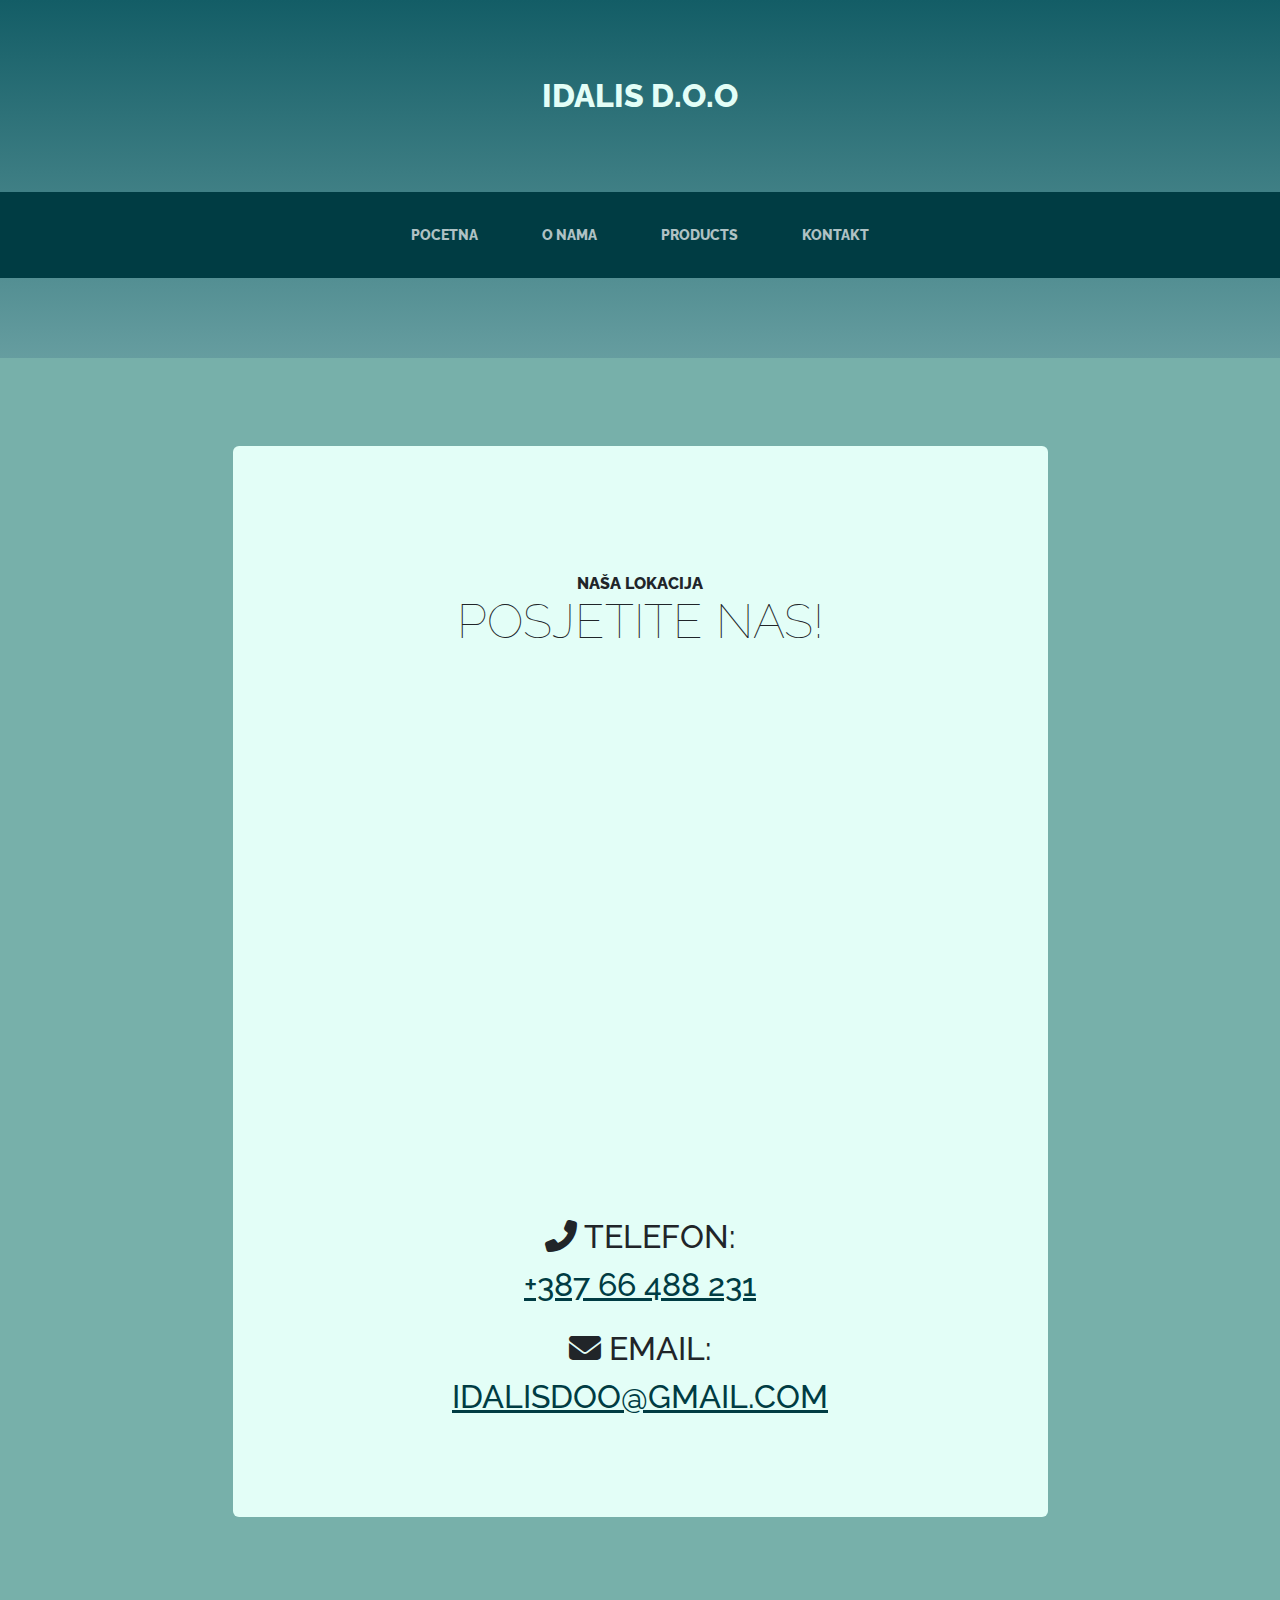
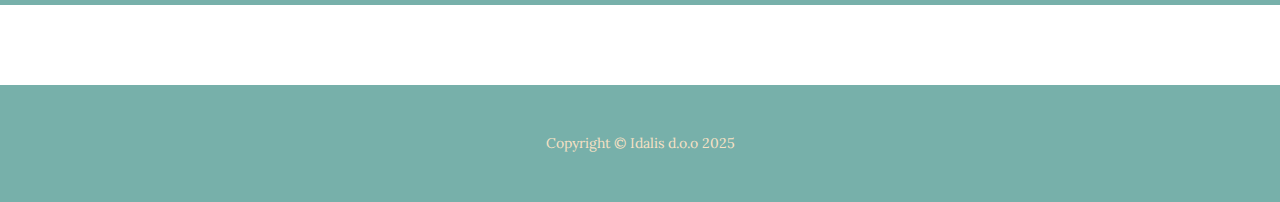
<file: store.html>
<!DOCTYPE html>
<html lang="en">
    <head>
        <meta charset="utf-8" />
        <meta name="viewport" content="width=device-width, initial-scale=1, shrink-to-fit=no" />
        <meta name="description" content="" />
        <meta name="author" content="" />
        <title>Idalis d.o.o</title>
        <link rel="icon" type="image/x-icon" href="favicon.ico" />
        <!-- Google fonts-->
        <link href="https://fonts.googleapis.com/css?family=Raleway:100,100i,200,200i,300,300i,400,400i,500,500i,600,600i,700,700i,800,800i,900,900i" rel="stylesheet" />
        <link href="https://fonts.googleapis.com/css?family=Lora:400,400i,700,700i" rel="stylesheet" />
        <!-- Font Awesome for icons -->
		<link href="https://cdnjs.cloudflare.com/ajax/libs/font-awesome/6.4.0/css/all.min.css" rel="stylesheet">

	   <!-- Core theme CSS (includes Bootstrap)-->
        <link href="styles.css" rel="stylesheet" />
    </head>
    <body>
        <header>
            <h1 class="site-heading text-center text-faded d-none d-lg-block">
                <span class="site-heading-upper text-primary mb-3">Idalis d.o.o</span>
            </h1>
        </header>
        <!-- Navigation-->
        <nav class="navbar navbar-expand-lg navbar-dark py-lg-4" id="mainNav">
            <div class="container">
                <a class="navbar-brand text-uppercase fw-bold d-lg-none" href="index.html">Idalis d.o.o</a>
                <button class="navbar-toggler" type="button" data-bs-toggle="collapse" data-bs-target="#navbarSupportedContent" aria-controls="navbarSupportedContent" aria-expanded="false" aria-label="Toggle navigation"><span class="navbar-toggler-icon"></span></button>
                <div class="collapse navbar-collapse" id="navbarSupportedContent">
                    <ul class="navbar-nav mx-auto">
                        <li class="nav-item px-lg-4"><a class="nav-link text-uppercase" href="index.html">Pocetna</a></li>
                        <li class="nav-item px-lg-4"><a class="nav-link text-uppercase" href="about.html">O nama</a></li>
                        <li class="nav-item px-lg-4"><a class="nav-link text-uppercase" href="products.html">Products</a></li>
                        <li class="nav-item px-lg-4"><a class="nav-link text-uppercase" href="store.html">Kontakt</a></li>
                    </ul>
                </div>
            </div>
        </nav>
        <section class="page-section cta">
            <div class="container">
                <div class="row">
                    <div class="col-xl-9 mx-auto">
                        <div class="cta-inner bg-faded text-center rounded">
                            <h2 class="section-heading mb-5">
                                <!-- <span class="section-heading-upper">Posjetite nas</span> -->
                            <!-- <ul class="list-unstyled list-hours mb-5 text-left mx-auto"> -->
                                <!-- <li class="list-unstyled-item list-hours-item d-flex"> -->
                                    <!-- Nedelja -->
                                    <!-- <span class="ms-auto">Zatvoreno</span> -->
                                <!-- </li> -->
                                <!-- <li class="list-unstyled-item list-hours-item d-flex"> -->
                                    <!-- Ponedeljak -->
                                    <!-- <span class="ms-auto">7:00 do 5:00 PM</span> -->
                                <!-- </li> -->
                                <!-- <li class="list-unstyled-item list-hours-item d-flex"> -->
                                    <!-- Utorak -->
                                    <!-- <span class="ms-auto">7:00 do 5:00 PM</span> -->
                                <!-- </li> -->
                                <!-- <li class="list-unstyled-item list-hours-item d-flex"> -->
                                    <!-- Srijeda -->
                                    <!-- <span class="ms-auto">7:00 do 5:00 PM</span> -->
                                <!-- </li> -->
                                <!-- <li class="list-unstyled-item list-hours-item d-flex"> -->
                                    <!-- Cetvrtak -->
                                    <!-- <span class="ms-auto">7:00 do 5:00 PM</span> -->
                                <!-- </li> -->
                                <!-- <li class="list-unstyled-item list-hours-item d-flex"> -->
                                    <!-- Petak -->
                                    <!-- <span class="ms-auto">7:00 do 5:00 PM</span> -->
                                <!-- </li> -->
                                <!-- <li class="list-unstyled-item list-hours-item d-flex"> -->
                                    <!-- Subota -->
                                    <!-- <span class="ms-auto">7:00 do 5:00 PM</span> -->
                                <!-- </li> -->
                            <!-- </ul> -->
                           <!-- Google Maps Section -->
        <section class="page-section" id="location">
            <div class="container">
                <h2 class="section-heading mb-4 text-center">
                    <span class="section-heading-upper">Naša Lokacija</span>
                    <span class="section-heading-lower">Posjetite nas!</span>
                </h2>
                <div class="responsive-map rounded">
                    <iframe
                        width="100%"
                        height="450"
                        frameborder="0"
                        style="border:0"
                        allowfullscreen=""
                        loading="lazy"
                        referrerpolicy="no-referrer-when-downgrade"
                        src="https://www.google.com/maps/embed?pb=!1m18!1m12!1m3!1d2832.5144645771375!2d17.182854384714307!3d44.77031600489039!2m3!1f0!2f0!3f0!3m2!1i1024!2i768!4f13.1!3m3!1m2!1s0x475e031ecca3b52d%3A0xded7336cc5d21383!2sKninska%2C%2078000%20Banja%20Luka!5e0!3m2!1sbs!2sba!4v1740406861470!5m2!1sbs!2sba"
                    ></iframe>
                </div>
            </div>
        </section>
		<p class="small-text"><i class="fas fa-phone-alt"></i> Telefon:<br/> <a href="tel:+38766488231">+387 66 488 231</a></p>
        <p class="small-text"><i class="fas fa-envelope"></i> Email:<br/> <a href="mailto:idalisdoo@gmail.com">idalisdoo@gmail.com</a></p>
                           
                        </div>
                    </div>
                </div>
            </div>
        </section>

        <!-- <section class="page-section about-heading"> -->
            <!-- <div class="container"> -->
                <!-- <img class="img-fluid rounded about-heading-img mb-3 mb-lg-0" src="/about.jpg" alt="..." /> -->
                <!-- <div class="about-heading-content"> -->
                    <!-- <div class="row"> -->
                        <!-- <div class="col-xl-9 col-lg-10 mx-auto"> -->
                            <!-- <div class="bg-faded rounded p-5"> -->
                                <!-- <h2 class="section-heading mb-4"> -->
                                    <!-- <span class="section-heading-upper">Strong Coffee, Strong Roots</span> -->
                                    <!-- <span class="section-heading-lower">About Our Cafe</span> -->
                                <!-- </h2> -->
                                <!-- <p>Founded in 1987 by the Hernandez brothers, our establishment has been serving up rich coffee sourced from artisan farmers in various regions of South and Central America. We are dedicated to travelling the world, finding the best coffee, and bringing back to you here in our cafe.</p> -->
                                <!-- <p class="mb-0"> -->
                                    <!-- We guarantee that you will fall in -->
                                    <!-- <em>lust</em> -->
                                    <!-- with our decadent blends the moment you walk inside until you finish your last sip. Join us for your daily routine, an outing with friends, or simply just to enjoy some alone time. -->
                                <!-- </p> -->
                            <!-- </div> -->
                        <!-- </div> -->
                    <!-- </div> -->
                <!-- </div> -->
            <!-- </div> -->
        <!-- </section> -->
		        <!-- </section> -->
		
		

        <footer class="footer text-faded text-center py-5">
            <div class="container"><p class="m-0 small">Copyright &copy; Idalis d.o.o 2025</p></div>
        </footer>
        <!-- Bootstrap core JS-->
        <script src="https://cdn.jsdelivr.net/npm/bootstrap@5.2.3/dist/js/bootstrap.bundle.min.js"></script>
        <!-- Core theme JS-->
        <script src="scripts.js"></script>
    </body>
</html>
</file>
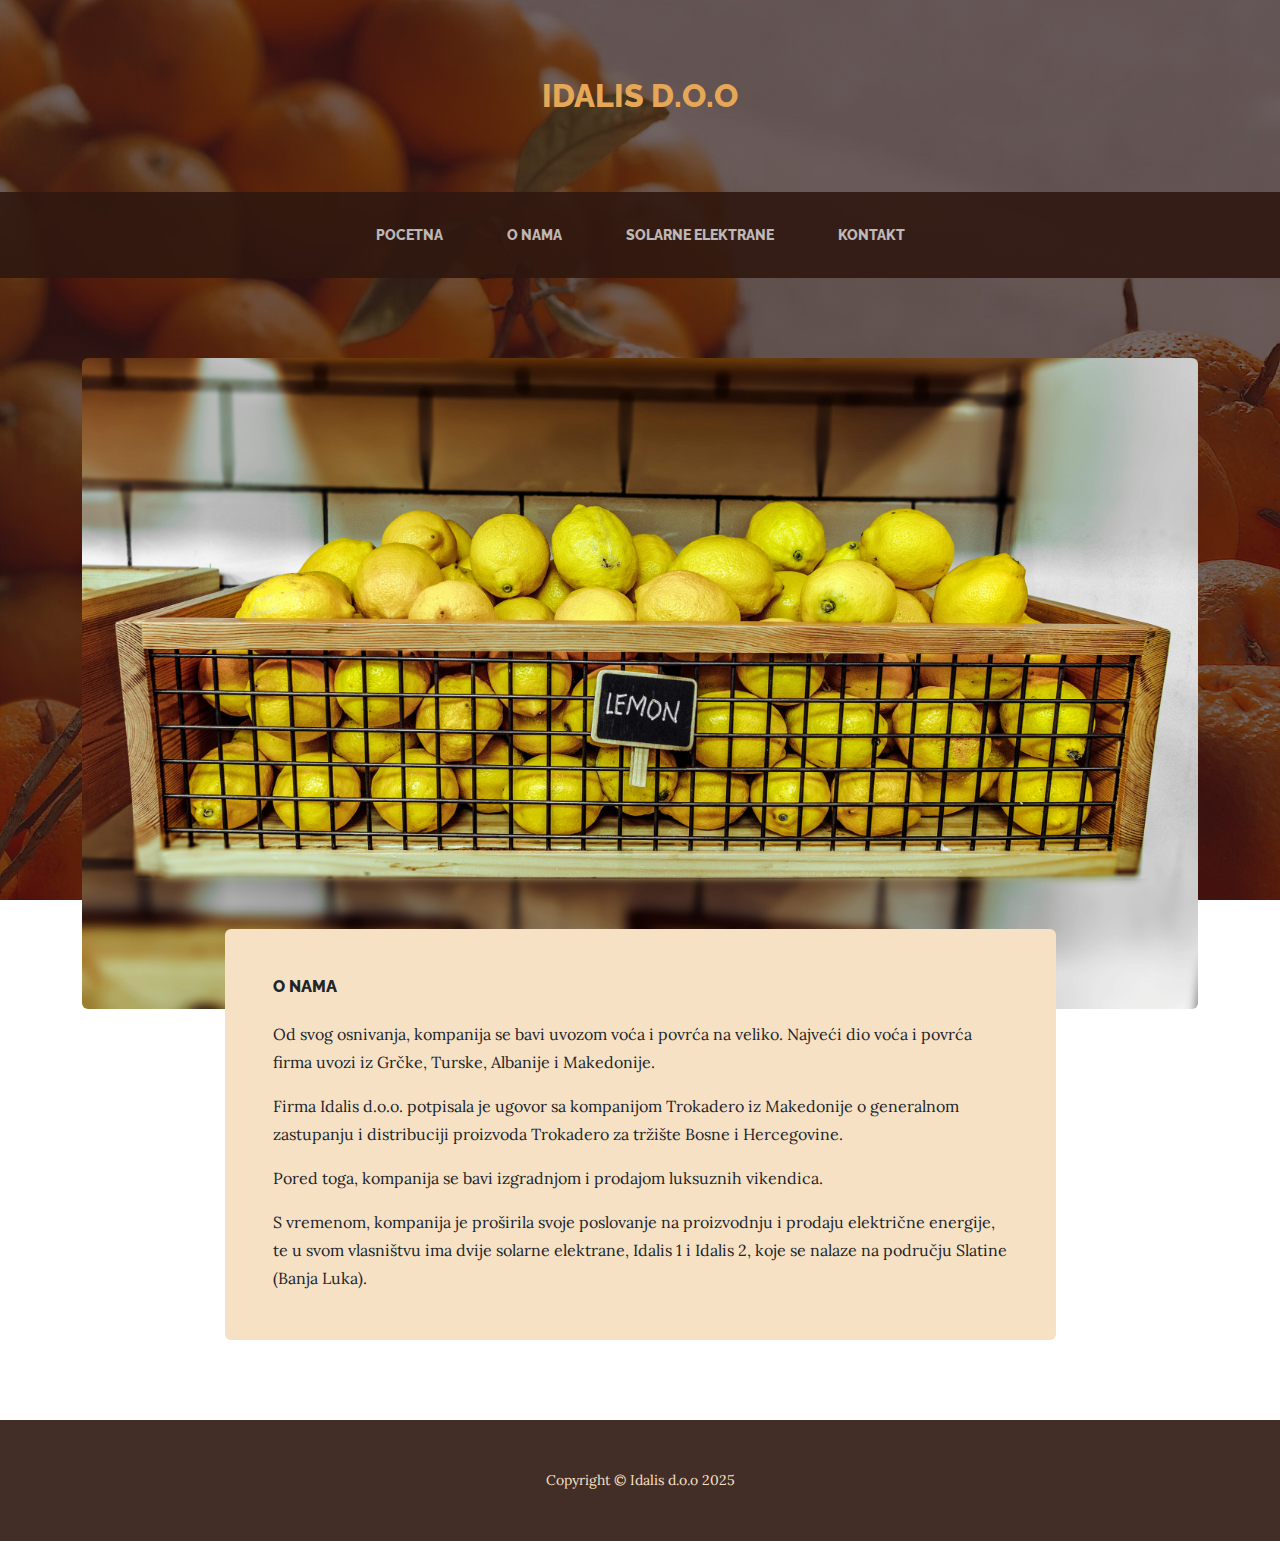
<file: idalisdoo/about.html>
<!DOCTYPE html>
<html lang="en">
    <head>
        <meta charset="utf-8" />
        <meta name="viewport" content="width=device-width, initial-scale=1, shrink-to-fit=no" />
        <meta name="description" content="" />
        <meta name="author" content="" />
        <title>O Nama</title>
        <link rel="icon" type="image/x-icon" href="assets/favicon.ico" />
        <!-- Google fonts-->
        <link href="https://fonts.googleapis.com/css?family=Raleway:100,100i,200,200i,300,300i,400,400i,500,500i,600,600i,700,700i,800,800i,900,900i" rel="stylesheet" />
        <link href="https://fonts.googleapis.com/css?family=Lora:400,400i,700,700i" rel="stylesheet" />
        <!-- Core theme CSS (includes Bootstrap)-->
        <link href="css/styles.css" rel="stylesheet" />
    </head>
    <body>
        <header>
            <h1 class="site-heading text-center text-faded d-none d-lg-block">
                <span class="site-heading-upper text-primary mb-3">Idalis d.o.o</span>
            </h1>
        </header>
        <!-- Navigation-->
        <nav class="navbar navbar-expand-lg navbar-dark py-lg-4" id="mainNav">
            <div class="container">
                <a class="navbar-brand text-uppercase fw-bold d-lg-none" href="index.html">Idalis d.o.o</a>
                <button class="navbar-toggler" type="button" data-bs-toggle="collapse" data-bs-target="#navbarSupportedContent" aria-controls="navbarSupportedContent" aria-expanded="false" aria-label="Toggle navigation"><span class="navbar-toggler-icon"></span></button>
                <div class="collapse navbar-collapse" id="navbarSupportedContent">
                    <ul class="navbar-nav mx-auto">
                       <li class="nav-item px-lg-4"><a class="nav-link text-uppercase" href="index.html">Pocetna</a></li>
                        <li class="nav-item px-lg-4"><a class="nav-link text-uppercase" href="about.html">O nama</a></li>
                        <li class="nav-item px-lg-4"><a class="nav-link text-uppercase" href="products.html">Solarne elektrane</a></li>
                        <li class="nav-item px-lg-4"><a class="nav-link text-uppercase" href="store.html">Kontakt</a></li>
                    </ul>
                </div>
            </div>
        </nav>
        <section class="page-section about-heading">
            <div class="container">
                <img class="img-fluid rounded about-heading-img mb-3 mb-lg-0" src="assets/img/2.jpg" alt="..." />
                <div class="about-heading-content">
                    <div class="row">
                        <div class="col-xl-9 col-lg-10 mx-auto">
                            <div class="bg-faded rounded p-5">
                                <h2 class="section-heading mb-4">
                                    <span class="section-heading-upper">O Nama</span>
                                </h2>
                                <p>Od svog osnivanja, kompanija se bavi uvozom voća i povrća na veliko. Najveći dio voća i povrća firma uvozi iz Grčke, Turske, Albanije i Makedonije.<br /></p>
									<p>Firma Idalis d.o.o. potpisala je ugovor sa kompanijom Trokadero iz Makedonije o generalnom zastupanju i distribuciji proizvoda Trokadero za tržište Bosne i Hercegovine.<br /></p>
									<p>Pored toga, kompanija se bavi izgradnjom i prodajom luksuznih vikendica.</p>
                                <p class="mb-0">
                                    S vremenom, kompanija je proširila svoje poslovanje na proizvodnju i prodaju električne energije, te u svom vlasništvu ima dvije solarne elektrane, Idalis 1 i Idalis 2, koje se nalaze na području Slatine (Banja Luka).<br />
							    </p>
                            </div>
                        </div>
                    </div>
                </div>
            </div>
        </section>
        <footer class="footer text-faded text-center py-5">
            <div class="container"><p class="m-0 small">Copyright &copy; Idalis d.o.o 2025</p></div>
        </footer>
        <!-- Bootstrap core JS-->
        <script src="https://cdn.jsdelivr.net/npm/bootstrap@5.2.3/dist/js/bootstrap.bundle.min.js"></script>
        <!-- Core theme JS-->
        <script src="js/scripts.js"></script>
    </body>
</html>
</file>
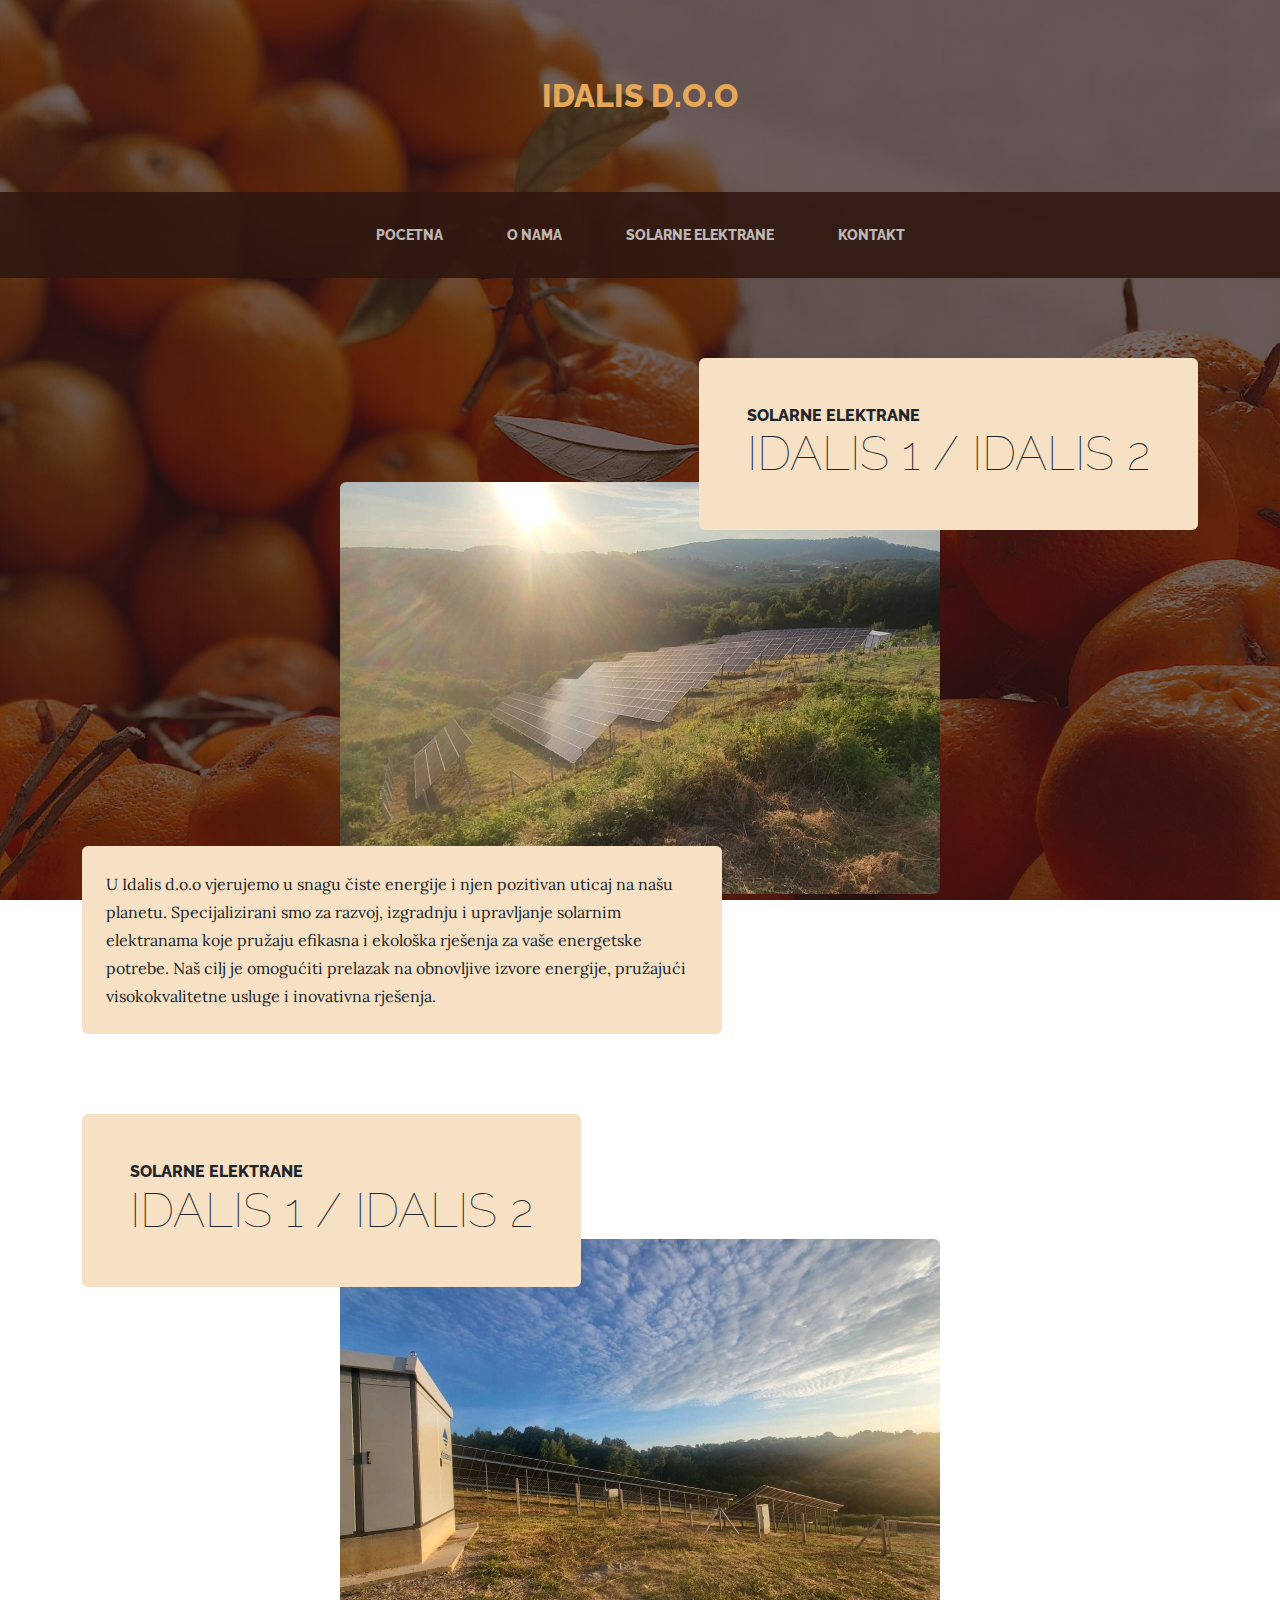
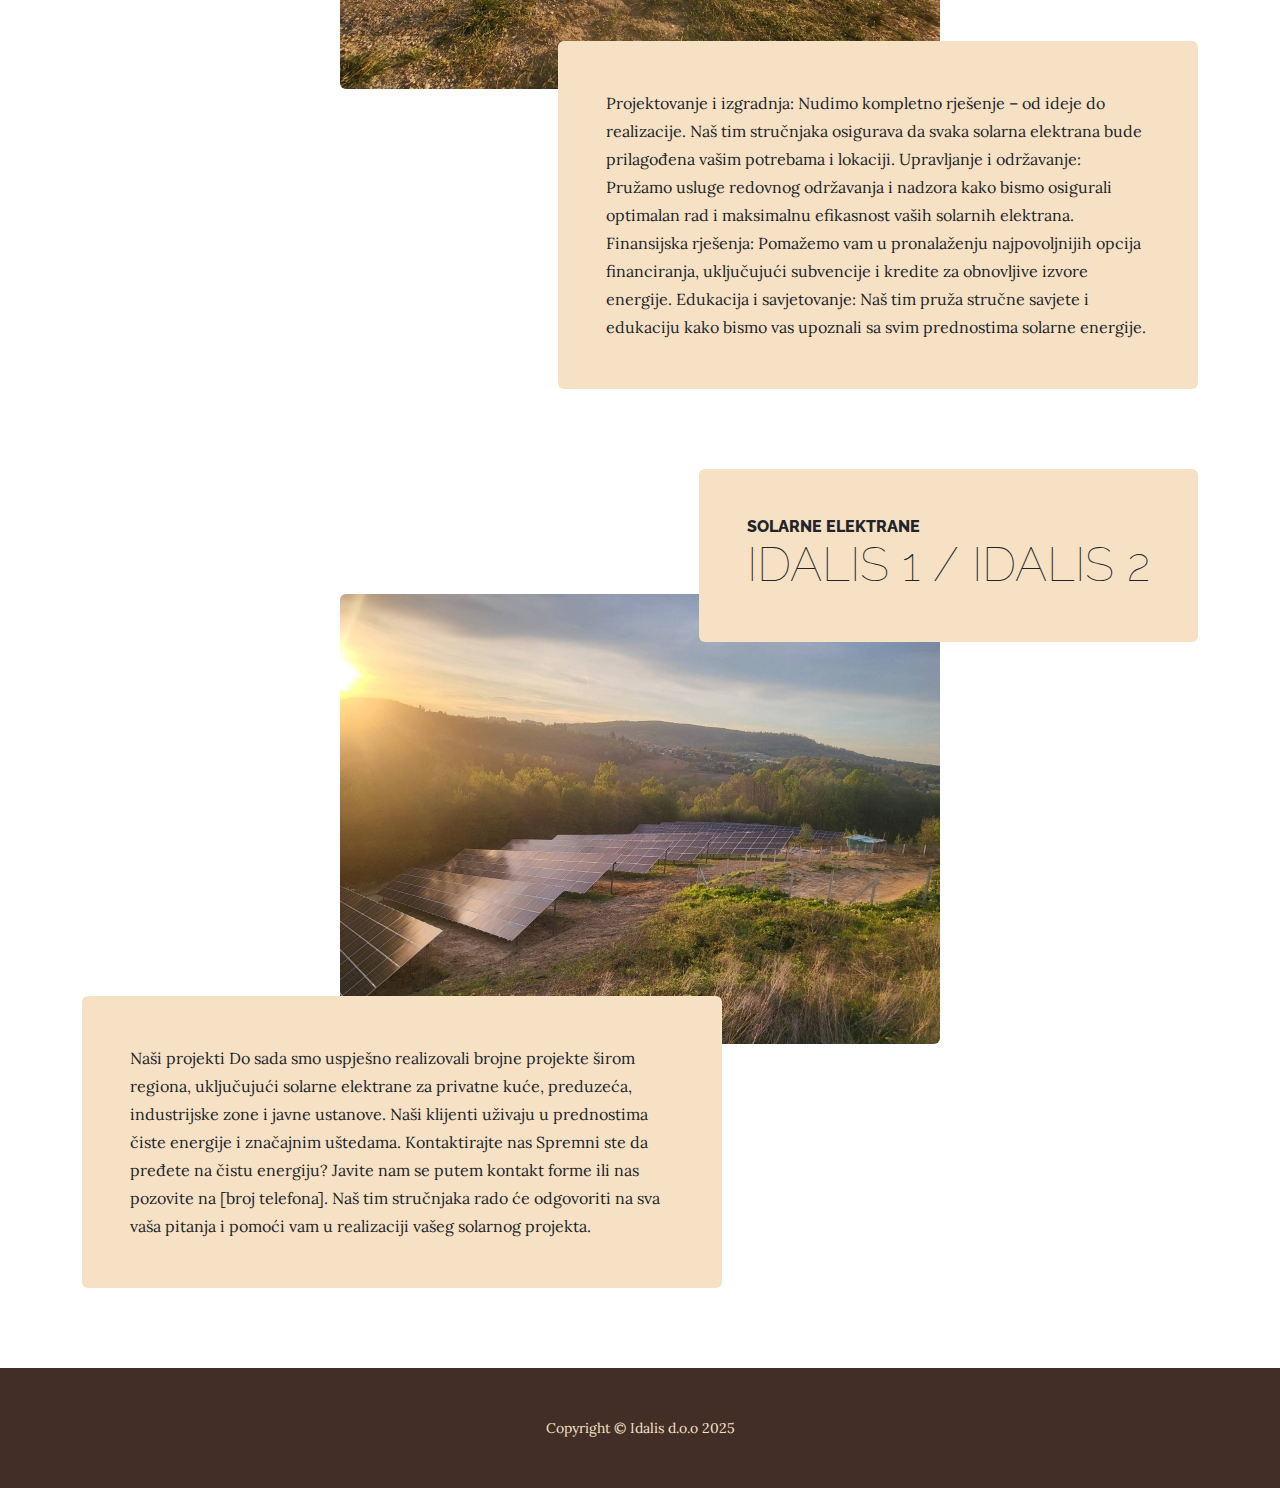
<file: idalisdoo/products.html>
<!DOCTYPE html>
<html lang="en">
    <head>
        <meta charset="utf-8" />
        <meta name="viewport" content="width=device-width, initial-scale=1, shrink-to-fit=no" />
        <meta name="description" content="" />
        <meta name="author" content="" />
        <title>Idalis d.o.o</title>
        <link rel="icon" type="image/x-icon" href="assets/favicon.ico" />
        <!-- Google fonts-->
        <link href="https://fonts.googleapis.com/css?family=Raleway:100,100i,200,200i,300,300i,400,400i,500,500i,600,600i,700,700i,800,800i,900,900i" rel="stylesheet" />
        <link href="https://fonts.googleapis.com/css?family=Lora:400,400i,700,700i" rel="stylesheet" />
        <!-- Core theme CSS (includes Bootstrap)-->
        <link href="css/styles.css" rel="stylesheet" />
    </head>
    <body id="page3">
        <header>
            <h1 class="site-heading text-center text-faded d-none d-lg-block">
                <span class="site-heading-upper text-primary mb-3">Idalis d.o.o</span>
            </h1>
        </header>
        <!-- Navigation-->
        <nav class="navbar navbar-expand-lg navbar-dark py-lg-4" id="mainNav">
            <div class="container">
                <a class="navbar-brand text-uppercase fw-bold d-lg-none" href="index.html">Idalis d.o.o</a>
                <button class="navbar-toggler" type="button" data-bs-toggle="collapse" data-bs-target="#navbarSupportedContent" aria-controls="navbarSupportedContent" aria-expanded="false" aria-label="Toggle navigation"><span class="navbar-toggler-icon"></span></button>
                <div class="collapse navbar-collapse" id="navbarSupportedContent">
                    <ul class="navbar-nav mx-auto">
                        <li class="nav-item px-lg-4"><a class="nav-link text-uppercase" href="index.html">Pocetna</a></li>
                        <li class="nav-item px-lg-4"><a class="nav-link text-uppercase" href="about.html">O Nama</a></li>
                        <li class="nav-item px-lg-4"><a class="nav-link text-uppercase" href="products.html">Solarne elektrane</a></li>
                        <li class="nav-item px-lg-4"><a class="nav-link text-uppercase" href="store.html">Kontakt</a></li>
                    </ul>
                </div>
            </div>
        </nav>
        <section class="page-section">
            <div class="container">
                <div class="product-item">
                    <div class="product-item-title d-flex">
                        <div class="bg-faded p-5 d-flex ms-auto rounded">
                            <h2 class="section-heading mb-0">
                                <span class="section-heading-upper">Solarne elektrane</span>
                                <span class="section-heading-lower">Idalis 1 / Idalis 2</span>
                            </h2>
                        </div>
                    </div>
                    <img class="product-item-img mx-auto d-flex rounded img-fluid mb-3 mb-lg-0" src="assets/img/products-01.jpg" alt="..." />
                    <div class="product-item-description d-flex me-auto">
                        <div class="bg-faded p-4 rounded"><p class="mb-0">U Idalis d.o.o vjerujemo u snagu čiste energije i njen pozitivan uticaj na našu planetu.
						Specijalizirani smo za razvoj, izgradnju i upravljanje solarnim elektranama koje pružaju efikasna i ekološka rješenja za vaše energetske potrebe.
						Naš cilj je omogućiti prelazak na obnovljive izvore energije, pružajući visokokvalitetne usluge i inovativna rješenja.</p></div>
                    </div>
                </div>
            </div>
        </section>
        <section class="page-section">
            <div class="container">
                <div class="product-item">
                    <div class="product-item-title d-flex">
                        <div class="bg-faded p-5 d-flex me-auto rounded">
                            <h2 class="section-heading mb-0">
                                <span class="section-heading-upper">Solarne elektrane</span>
                                <span class="section-heading-lower">Idalis 1 / Idalis 2</span>
                            </h2>
                        </div>
                    </div>
                    <img class="product-item-img mx-auto d-flex rounded img-fluid mb-3 mb-lg-0" src="assets/img/products-02.jpg" alt="..." />
                    <div class="product-item-description d-flex ms-auto">
                        <div class="bg-faded p-5 rounded"><p class="mb-0">Projektovanje i izgradnja: Nudimo kompletno rješenje – od ideje do realizacije.
						Naš tim stručnjaka osigurava da svaka solarna elektrana bude prilagođena vašim potrebama i lokaciji.
						Upravljanje i održavanje: Pružamo usluge redovnog održavanja i nadzora kako bismo osigurali optimalan rad i maksimalnu efikasnost vaših solarnih elektrana.
						Finansijska rješenja: Pomažemo vam u pronalaženju najpovoljnijih opcija financiranja, uključujući subvencije i kredite za obnovljive izvore energije.
						Edukacija i savjetovanje: Naš tim pruža stručne savjete i edukaciju kako bismo vas upoznali sa svim prednostima solarne energije.</p></div>
                    </div>
                </div>
            </div>
        </section>
        <section class="page-section">
            <div class="container">
                <div class="product-item">
                    <div class="product-item-title d-flex">
                        <div class="bg-faded p-5 d-flex ms-auto rounded">
                            <h2 class="section-heading mb-0">
                                <span class="section-heading-upper">Solarne elektrane</span>
                                <span class="section-heading-lower">Idalis 1 / Idalis 2</span>
                            </h2>
                        </div>
                    </div>
                    <img class="product-item-img mx-auto d-flex rounded img-fluid mb-3 mb-lg-0" src="assets/img/products-03.jpg" alt="..." />
                    <div class="product-item-description d-flex me-auto">
                        <div class="bg-faded p-5 rounded"><p class="mb-0">
						Naši projekti
							Do sada smo uspješno realizovali brojne projekte širom regiona, uključujući solarne elektrane za privatne kuće, preduzeća, industrijske zone i javne ustanove.
							 Naši klijenti uživaju u prednostima čiste energije i značajnim uštedama.
							Kontaktirajte nas
							Spremni ste da pređete na čistu energiju? Javite nam se putem kontakt forme ili nas pozovite na [broj telefona].
							 Naš tim stručnjaka rado će odgovoriti na sva vaša pitanja i pomoći vam u realizaciji vašeg solarnog projekta.
						</p></div>
                    </div>
                </div>
            </div>
        </section>
        <footer class="footer text-faded text-center py-5">
            <div class="container"><p class="m-0 small">Copyright &copy; Idalis d.o.o 2025</p></div>
        </footer>
        <!-- Bootstrap core JS-->
        <script src="https://cdn.jsdelivr.net/npm/bootstrap@5.2.3/dist/js/bootstrap.bundle.min.js"></script>
        <!-- Core theme JS-->
        <script src="js/scripts.js"></script>
    </body>
</html>
</file>
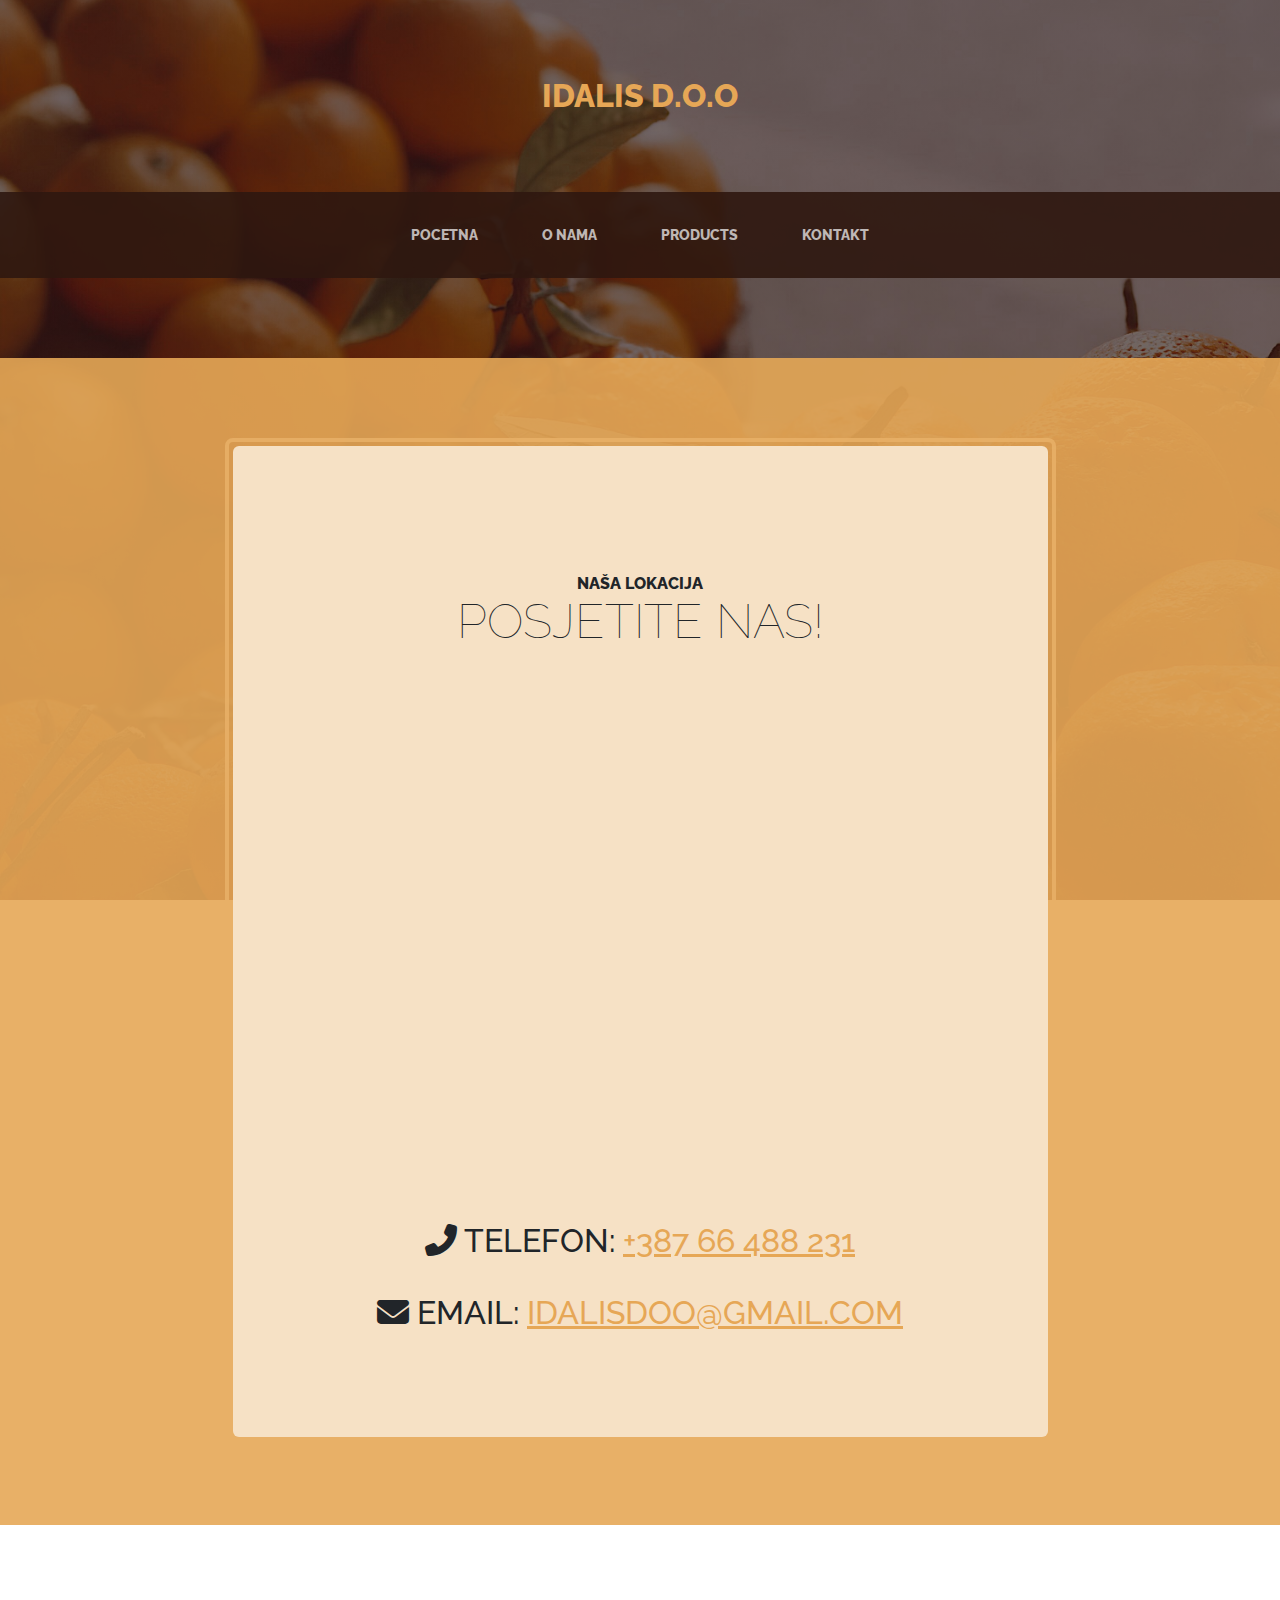
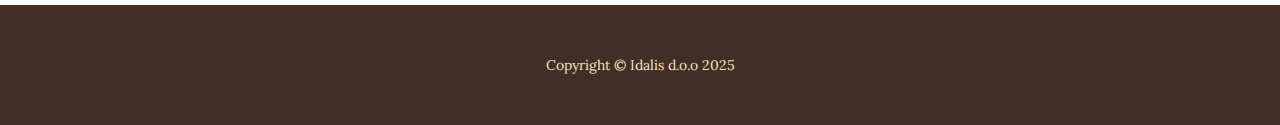
<file: idalisdoo/store.html>
<!DOCTYPE html>
<html lang="en">
    <head>
        <meta charset="utf-8" />
        <meta name="viewport" content="width=device-width, initial-scale=1, shrink-to-fit=no" />
        <meta name="description" content="" />
        <meta name="author" content="" />
        <title>Idalis d.o.o</title>
        <link rel="icon" type="image/x-icon" href="assets/favicon.ico" />
        <!-- Google fonts-->
        <link href="https://fonts.googleapis.com/css?family=Raleway:100,100i,200,200i,300,300i,400,400i,500,500i,600,600i,700,700i,800,800i,900,900i" rel="stylesheet" />
        <link href="https://fonts.googleapis.com/css?family=Lora:400,400i,700,700i" rel="stylesheet" />
        <!-- Font Awesome for icons -->
		<link href="https://cdnjs.cloudflare.com/ajax/libs/font-awesome/6.4.0/css/all.min.css" rel="stylesheet">

	   <!-- Core theme CSS (includes Bootstrap)-->
        <link href="css/styles.css" rel="stylesheet" />
    </head>
    <body>
        <header>
            <h1 class="site-heading text-center text-faded d-none d-lg-block">
                <span class="site-heading-upper text-primary mb-3">Idalis d.o.o</span>
            </h1>
        </header>
        <!-- Navigation-->
        <nav class="navbar navbar-expand-lg navbar-dark py-lg-4" id="mainNav">
            <div class="container">
                <a class="navbar-brand text-uppercase fw-bold d-lg-none" href="index.html">Idalis d.o.o</a>
                <button class="navbar-toggler" type="button" data-bs-toggle="collapse" data-bs-target="#navbarSupportedContent" aria-controls="navbarSupportedContent" aria-expanded="false" aria-label="Toggle navigation"><span class="navbar-toggler-icon"></span></button>
                <div class="collapse navbar-collapse" id="navbarSupportedContent">
                    <ul class="navbar-nav mx-auto">
                        <li class="nav-item px-lg-4"><a class="nav-link text-uppercase" href="index.html">Pocetna</a></li>
                        <li class="nav-item px-lg-4"><a class="nav-link text-uppercase" href="about.html">O nama</a></li>
                        <li class="nav-item px-lg-4"><a class="nav-link text-uppercase" href="products.html">Products</a></li>
                        <li class="nav-item px-lg-4"><a class="nav-link text-uppercase" href="store.html">Kontakt</a></li>
                    </ul>
                </div>
            </div>
        </nav>
        <section class="page-section cta">
            <div class="container">
                <div class="row">
                    <div class="col-xl-9 mx-auto">
                        <div class="cta-inner bg-faded text-center rounded">
                            <h2 class="section-heading mb-5">
                                <!-- <span class="section-heading-upper">Posjetite nas</span> -->
                            <!-- <ul class="list-unstyled list-hours mb-5 text-left mx-auto"> -->
                                <!-- <li class="list-unstyled-item list-hours-item d-flex"> -->
                                    <!-- Nedelja -->
                                    <!-- <span class="ms-auto">Zatvoreno</span> -->
                                <!-- </li> -->
                                <!-- <li class="list-unstyled-item list-hours-item d-flex"> -->
                                    <!-- Ponedeljak -->
                                    <!-- <span class="ms-auto">7:00 do 5:00 PM</span> -->
                                <!-- </li> -->
                                <!-- <li class="list-unstyled-item list-hours-item d-flex"> -->
                                    <!-- Utorak -->
                                    <!-- <span class="ms-auto">7:00 do 5:00 PM</span> -->
                                <!-- </li> -->
                                <!-- <li class="list-unstyled-item list-hours-item d-flex"> -->
                                    <!-- Srijeda -->
                                    <!-- <span class="ms-auto">7:00 do 5:00 PM</span> -->
                                <!-- </li> -->
                                <!-- <li class="list-unstyled-item list-hours-item d-flex"> -->
                                    <!-- Cetvrtak -->
                                    <!-- <span class="ms-auto">7:00 do 5:00 PM</span> -->
                                <!-- </li> -->
                                <!-- <li class="list-unstyled-item list-hours-item d-flex"> -->
                                    <!-- Petak -->
                                    <!-- <span class="ms-auto">7:00 do 5:00 PM</span> -->
                                <!-- </li> -->
                                <!-- <li class="list-unstyled-item list-hours-item d-flex"> -->
                                    <!-- Subota -->
                                    <!-- <span class="ms-auto">7:00 do 5:00 PM</span> -->
                                <!-- </li> -->
                            <!-- </ul> -->
                           <!-- Google Maps Section -->
        <section class="page-section" id="location">
            <div class="container">
                <h2 class="section-heading mb-4 text-center">
                    <span class="section-heading-upper">Naša Lokacija</span>
                    <span class="section-heading-lower">Posjetite nas!</span>
                </h2>
                <div class="responsive-map rounded">
                    <iframe
                        width="100%"
                        height="450"
                        frameborder="0"
                        style="border:0"
                        allowfullscreen=""
                        loading="lazy"
                        referrerpolicy="no-referrer-when-downgrade"
                        src="https://www.google.com/maps/embed?pb=!1m18!1m12!1m3!1d2832.5144645771375!2d17.182854384714307!3d44.77031600489039!2m3!1f0!2f0!3f0!3m2!1i1024!2i768!4f13.1!3m3!1m2!1s0x475e031ecca3b52d%3A0xded7336cc5d21383!2sKninska%2C%2078000%20Banja%20Luka!5e0!3m2!1sbs!2sba!4v1740406861470!5m2!1sbs!2sba"
                    ></iframe>
                </div>
            </div>
        </section>
		<p class="small-text"><i class="fas fa-phone-alt"></i> Telefon: <a href="tel:+38766488231">+387 66 488 231</a></p>
        <p class="small-text"><i class="fas fa-envelope"></i> Email: <a href="mailto:idalisdoo@gmail.com">idalisdoo@gmail.com</a></p>
                           
                        </div>
                    </div>
                </div>
            </div>
        </section>

        <!-- <section class="page-section about-heading"> -->
            <!-- <div class="container"> -->
                <!-- <img class="img-fluid rounded about-heading-img mb-3 mb-lg-0" src="assets/img/about.jpg" alt="..." /> -->
                <!-- <div class="about-heading-content"> -->
                    <!-- <div class="row"> -->
                        <!-- <div class="col-xl-9 col-lg-10 mx-auto"> -->
                            <!-- <div class="bg-faded rounded p-5"> -->
                                <!-- <h2 class="section-heading mb-4"> -->
                                    <!-- <span class="section-heading-upper">Strong Coffee, Strong Roots</span> -->
                                    <!-- <span class="section-heading-lower">About Our Cafe</span> -->
                                <!-- </h2> -->
                                <!-- <p>Founded in 1987 by the Hernandez brothers, our establishment has been serving up rich coffee sourced from artisan farmers in various regions of South and Central America. We are dedicated to travelling the world, finding the best coffee, and bringing back to you here in our cafe.</p> -->
                                <!-- <p class="mb-0"> -->
                                    <!-- We guarantee that you will fall in -->
                                    <!-- <em>lust</em> -->
                                    <!-- with our decadent blends the moment you walk inside until you finish your last sip. Join us for your daily routine, an outing with friends, or simply just to enjoy some alone time. -->
                                <!-- </p> -->
                            <!-- </div> -->
                        <!-- </div> -->
                    <!-- </div> -->
                <!-- </div> -->
            <!-- </div> -->
        <!-- </section> -->
		        <!-- </section> -->
		
		

        <footer class="footer text-faded text-center py-5">
            <div class="container"><p class="m-0 small">Copyright &copy; Idalis d.o.o 2025</p></div>
        </footer>
        <!-- Bootstrap core JS-->
        <script src="https://cdn.jsdelivr.net/npm/bootstrap@5.2.3/dist/js/bootstrap.bundle.min.js"></script>
        <!-- Core theme JS-->
        <script src="js/scripts.js"></script>
    </body>
</html>
</file>
